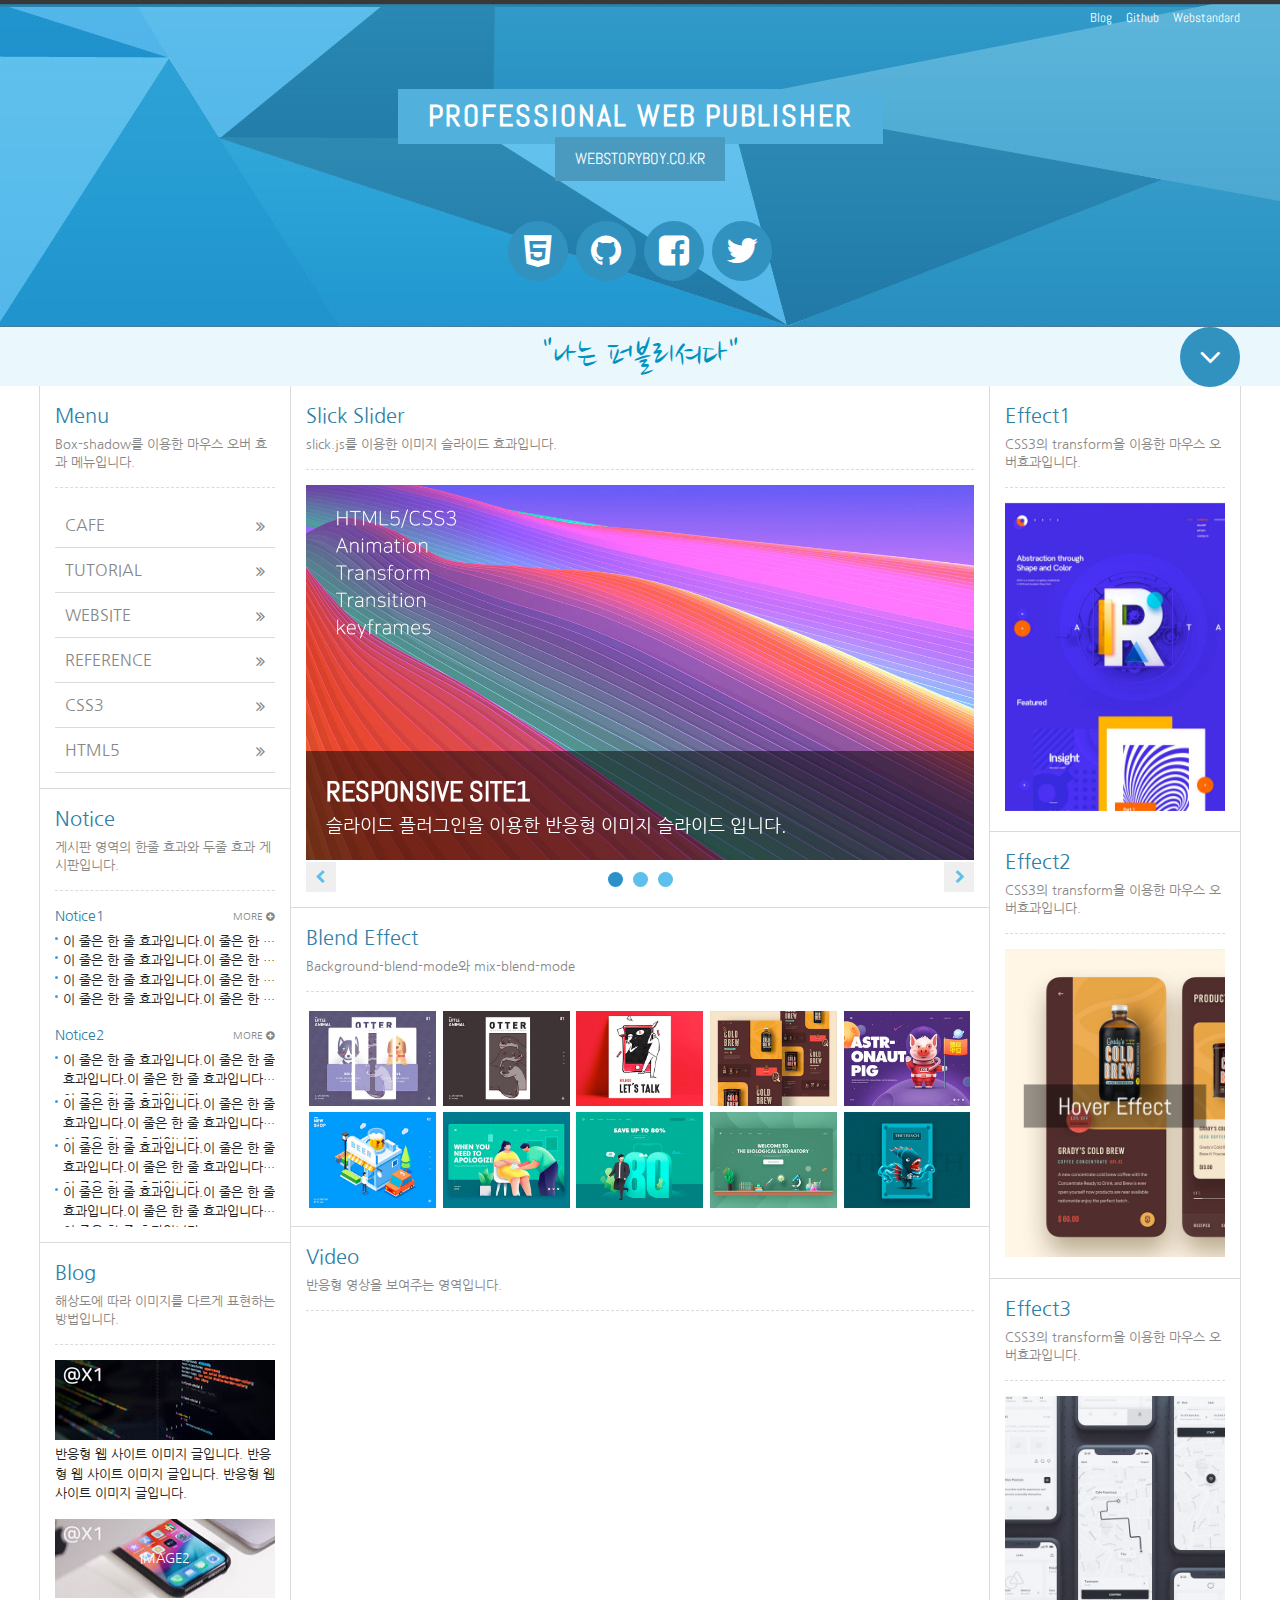
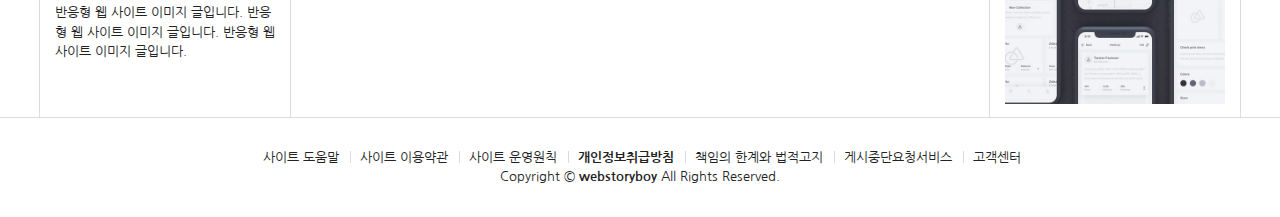
<file: html5/index.html>
<!DOCTYPE html>
<html lang="ko">
<head>
    <meta charset="UTF-8">
    <meta name="viewport" content="user-scalable=no, initial-scale=1.0, maximum-scale=1.0, minimum-scale=1.0, width=device-width">
    <title>반응형 사이트 만들기 : </title>

    <!-- style -->
    <link rel="stylesheet" href="css/reset.css">
    <link rel="stylesheet" href="css/style.css">
    <link rel="stylesheet" href="css/font-awesome.css">
    <link rel="stylesheet" href="css/slick.css">
    <link rel="stylesheet" href="css/lightgallery.css">

    <!-- Facebook meta tags -->
    <meta property="og:type" content="article" />
    <meta property="og:title" content="반응형 사이트 만들기(title)" />
    <meta property="og:url" content="http://richclub8.dothome.co.kr/responsive/html5/index.html" />
    <meta property="og:image" content="http://richclub8.dothome.co.kr/assets/ico/icon.png" />
    <meta property="og:site_name" content="반응형 사이트 만들기(site_name)" />
    <meta property="og:description" content="반응형 사이트 따라하기(description)" />

    <!-- twitter meta tags -->
    <meta name="twitter:card" content="summary_large_image" />
    <meta name="twitter:site" content="@webstoryboy" />
    <meta name="twitter:title" content="반응형 사이트 만들기(title)" />
    <meta name="twitter:description" content="반응형 사이트 만들기(description)." />
    <meta property="twitter:image" content="http://richclub8.dothome.co.kr/assets/ico/icon.png" />

     <!-- 파비콘 -->
     <link rel="shortcut icon" href="icon/favicon-152.png">
     <link rel="apple-touch-icon-precomposed" href="icon/favicon-152.png">
     <link rel="icon" href="icon/favicon-64.png">
     <link rel="icon" href="icon/favicon-16.png" sizes="16x16"> 
     <link rel="icon" href="icon/favicon-32.png" sizes="32x32"> 
     <link rel="icon" href="icon/favicon-48.png" sizes="48x48"> 
     <link rel="icon" href="icon/favicon-64.png" sizes="64x64"> 
     <link rel="icon" href="icon/favicon-128.png" sizes="128x128">

     <!-- 웹 폰트 -->
     <link href="https://fonts.googleapis.com/css?family=Nanum+Gothic" rel="stylesheet">
     <link href="https://fonts.googleapis.com/css?family=Nanum+Brush+Script" rel="stylesheet">
     <link href="https://fonts.googleapis.com/css?family=Abel&display=swap" rel="stylesheet">

     <!-- HTLM5shiv ie6~8 -->
    <!--[if lt IE 9]> 
        <script src="js/html5shiv.min.js"></script>
        <script type="text/javascript">
            alert("현재 당신이 보는 브라우저는 지원하지 않습니다. 최신 브라우저로 업데이트해주세요!");
        </script>
    <![endif]-->

    
</head>
<body>
    <header id="header">
        <div class="container">
            <div class="row">
                <div class="header">
                    <div class="header_menu">
                        <a href="#">Blog</a>
                        <a href="#">Github</a>
                        <a href="#">Webstandard</a>
                    </div>
                    <!-- //header_menu -->
                    <div class="header_tit">
                        <h1>Professional Web Publisher</h1><br>
                        <a href="http://webstoryboy.co.kr">webstoryboy.co.kr</a>
                    </div>
                    <!-- //header_tit -->
                    <div class="header_icon">
                        <ul>
                            <li><a href="#"><i class="fa fa-html5" aria-hidden="true"></i><span>HTML5</span></a></li>
                            <li><a href="#"><i class="fa fa-github" aria-hidden="true"></i><span>Github</span></a></li>
                            <li><a href="#" class="facebook"><i class="fa fa-facebook-square" aria-hidden="true"></i><span>Facebook</span></a></li>
                            <li><a href="#" class="twitter"><i class="fa fa-twitter" aria-hidden="true"></i><span>twitter</span></a></li>
                        </ul>
                    </div>
                    <!-- //header_icon -->

                    <!-- 
                        https://developers.facebook.com/tools/debug/
                        https://cards-dev.twitter.com/validator
                    -->
                </div>
            </div>
        </div>
    </header>
    <!-- //header -->
    <nav id="nav">
        <div class="container">
            <div class="row">
                <div class="nav">
                    <h2 class="ir_su">반응형 사이트 전체 메뉴</h2>
                    <div>
                        <h3>HTML Reference</h3>
                        <ol>
                            <li><a href="#">HTML 태그(Tag)</a></li>
                            <li><a href="#">블록 요소/인라인 요소</a></li>
                            <li><a href="#">DTD 선언</a></li>
                            <li><a href="#">언어 속성 설정</a></li>
                            <li><a href="#">HTML &lt;title&gt;</a></li>
                            <li><a href="#">HTML &lt;meta&gt;</a></li>
                            <li><a href="#">특수문자</a></li>
                            <li><a href="#">하이퍼 링크</a></li>
                            <li><a href="#">HTML &lt;style&gt;</a></li>
                            <li><a href="#">HTML &lt;html&gt;</a></li>
                            <li><a href="#">HTML &lt;head&gt;</a></li>
                            <li><a href="#">HTML &lt;div&gt;</a></li>
                            <li><a href="#">HTML &lt;colgroup&gt;</a></li>
                            <li><a href="#">HTML &lt;caption&gt;</a></li>
                        </ol>
                    </div>
                    <div>
                        <h3>CSS  Reference</h3>
                        <ol>
                            <li><a href="#">CSS 선택자</a></li>
                            <li><a href="#">CSS 단위</a></li>
                            <li><a href="#">CSS 색상</a></li>
                            <li><a href="#">CSS 선언 방법</a></li>
                            <li><a href="#">상대주소와 절대주소</a></li>
                            <li><a href="#">CSS float</a></li>
                            <li><a href="#">이미지 표현 방법</a></li>
                            <li><a href="#">이미지 스프라이트</a></li>
                            <li><a href="#">IR 효과</a></li>
                            <li><a href="#">이미지 최적화</a></li>
                            <li><a href="#">background-color</a></li>
                            <li><a href="#">border-style</a></li>
                            <li><a href="#">font-size</a></li>
                            <li><a href="#">text-align</a></li>
                        </ol>
                    </div>
                    <div class="last">
                        <h3>Webstandard</h3>
                        <ol>
                            <li><a href="#">웹 표준</a></li>
                            <li><a href="#">웹 접근성</a></li>
                            <li><a href="#">W3C</a></li>
                            <li><a href="#">웹 접근성 연구소</a></li>
                            <li><a href="#">네이버 널리</a></li>
                            <li><a href="#">다음 다룸</a></li>
                            <li><a href="#">Webstandard</a></li>
                        </ol>
                    </div>
                </div>
            </div>
        </div>
    </nav>
    <!-- //nav -->

    <article id="title">
        <div class="container">
            <div class="title">
                <h2>"나는 퍼블리셔다"</h2>
                <a href="#" class="btn" >
                    <i class="fa fa-angle-down" aria-hidden="true"></i>
                    <span class="ir_su">전체메뉴 보기</span>
                </a>
            </div>
        </div>
    </article>
    <!-- //title -->
    
    <main>
        <section id="contents">
            <div class="container">
                <h2 class="ir_su">반응형 사이트 컨텐츠</h2>
                <section id="cont_left">
                    <h3 class="ir_su">반응형 사이트 왼쪽 컨텐츠</h3>
                    <article class="column col1">
                        <h4 class="col_tit">Menu</h4>
                        <p class="col_desc">Box-shadow를 이용한 마우스 오버 효과 메뉴입니다.</p>
                        <!-- 메뉴 -->
                        <div class="menu">
                            <ul>
                                <li><a href="#">Cafe <i class="fa fa-angle-double-right" aria-hidden="true"></i></a></li>
                                <li><a href="#">Tutorial <i class="fa fa-angle-double-right" aria-hidden="true"></i></a></li>
                                <li><a href="#">WebSite <i class="fa fa-angle-double-right" aria-hidden="true"></i></a></li>
                                <li><a href="#">Reference <i class="fa fa-angle-double-right" aria-hidden="true"></i></a></li>
                                <li><a href="#">CSS3 <i class="fa fa-angle-double-right" aria-hidden="true"></i></a></li>
                                <li><a href="#">HTML5 <i class="fa fa-angle-double-right" aria-hidden="true"></i></a></li>
                            </ul>
                        </div>
                        <!-- 메뉴// -->
                    </article>
                    <!-- //col1 -->
                    <article class="column col2">
                        <h4 class="col_tit">Notice</h4>
                        <p class="col_desc">게시판 영역의 한줄 효과와 두줄 효과 게시판입니다.</p>
                        <!-- 게시판 -->
                        <div class="notice1">
                            <h5>Notice1</h5>
                            <ul>
                                <li><a href="#">이 줄은 한 줄 효과입니다.이 줄은 한 줄 효과입니다.</a></li>
                                <li><a href="#">이 줄은 한 줄 효과입니다.이 줄은 한 줄 효과입니다.</a></li>
                                <li><a href="#">이 줄은 한 줄 효과입니다.이 줄은 한 줄 효과입니다.</a></li>
                                <li><a href="#">이 줄은 한 줄 효과입니다.이 줄은 한 줄 효과입니다.</a></li>
                            </ul>
                            <a href="#" class="more" title="더 보기">More <i class="fa fa-plus-circle" aria-hidden="true"></i></a>
                        </div>
                        <!-- //게시판 -->
                        <!-- 게시판2 -->
                        <div class="notice2 mt15">
                            <h5>Notice2</h5>
                            <ul>
                                <li><a href="#">이 줄은 한 줄 효과입니다.이 줄은 한 줄 효과입니다.이 줄은 한 줄 효과입니다.이 줄은 한 줄 효과입니다.</a></li>
                                <li><a href="#">이 줄은 한 줄 효과입니다.이 줄은 한 줄 효과입니다.이 줄은 한 줄 효과입니다.이 줄은 한 줄 효과입니다.</a></li>
                                <li><a href="#">이 줄은 한 줄 효과입니다.이 줄은 한 줄 효과입니다.이 줄은 한 줄 효과입니다.이 줄은 한 줄 효과입니다.</a></li>
                                <li><a href="#">이 줄은 한 줄 효과입니다.이 줄은 한 줄 효과입니다.이 줄은 한 줄 효과입니다.이 줄은 한 줄 효과입니다.</a></li>
                            </ul>
                            <a href="#" class="more" title="더 보기">More <i class="fa fa-plus-circle" aria-hidden="true"></i></a>
                        </div>
                        <!-- //게시판2 -->
                    </article>
                    <!-- //col2 -->
                    <article class="column col3">
                        <h4 class="col_tit">Blog</h4>
                        <p class="col_desc">해상도에 따라 이미지를 다르게 표현하는 방법입니다.</p>
                        <!-- blog1 -->
                        <div class="blog1">
                            <h5 class="ir_su">image1</h5>
                            <figure>
                                <!-- <img src="img/blog1_@1.jpg" class="img-normal" alt="normal img">
                                <img src="img/blog1_@2.jpg" class="img-retina" alt="retina img" width="100%"> -->
                                <img src="img/blog3_@1.jpg" srcset="img/blog3_@1.jpg 1x, img/blog3_@2.jpg 2x, img/blog3_@3.jpg 3x" alt="이미지"> 
                                <figcapion>반응형 웹 사이트 이미지 글입니다. 반응형 웹 사이트 이미지 글입니다. 반응형 웹 사이트 이미지 글입니다.</figcapion>
                            </figure>
                        </div>
                        <!-- //blog1 -->
                        <!-- blog2 -->
                        <div class="blog2 mt15">
                            <div class="img-retina">
                                <h5>image2</h5>
                            </div>
                            <p>반응형 웹 사이트 이미지 글입니다. 반응형 웹 사이트 이미지 글입니다. 반응형 웹 사이트 이미지 글입니다.</p>
                        <!-- //blog2 -->
                    </article>
                    <!-- //col3 -->
                </section>
                <section id="cont_center">
                    <h3 class="ir_su">반응형 사이트 가운데 컨텐츠</h3>
                    <article class="column col4">
                        <h4 class="col_tit">Slick Slider</h4>
                        <p class="col_desc">slick.js를 이용한 이미지 슬라이드 효과입니다.</p>
                        <!-- 이미지 슬라이드 -->
                        <div class="slider">
                            <div>
                                <figure>
                                    <img src="img/slider001.jpg" alt="이미지1">
                                    <figcaption><em>Responsive Site1</em><span>슬라이드 플러그인을 이용한 반응형 이미지 슬라이드 입니다.</span></figcaption>
                                </figure>
                            </div>
                            <div>
                                <figure>
                                    <img src="img/slider001.jpg" alt="이미지2">
                                    <figcaption><em>Responsive Site2</em><span>슬라이드 플러그인을 이용한 반응형 이미지 슬라이드 입니다.</span></figcaption>
                                </figure>
                            </div>
                            <div>
                                <figure>
                                    <img src="img/slider001.jpg" alt="이미지3">
                                    <figcaption><em>Responsive Site3</em><span>슬라이드 플러그인을 이용한 반응형 이미지 슬라이드 입니다.</span></figcaption>
                                </figure>
                            </div>
                        </div>
                        <!-- //이미지 슬라이드 -->
                    </article>
                    <!-- //col4 -->
                    <article class="column col5"><h4 class="col_tit">Blend Effect</h4>
                        <p class="col_desc">Background-blend-mode와 mix-blend-mode</p>
                        <!-- lightbox -->
                        <div class="lightbox square clearfix">
                            <a href="img/light01_s.jpg"><img src="img/light01.jpg" alt="이미지"><em>blur</em></a>
                            <a href="img/light02_s.jpg"><img src="img/light02.jpg" alt="이미지"><em>brightness</em></a>
                            <a href="img/light03_s.jpg"><img src="img/light03.jpg" alt="이미지"><em>contrast</em></a>
                            <a href="img/light04_s.jpg"><img src="img/light04.jpg" alt="이미지"><em>graysacle</em></a>
                            <a href="img/light05_s.jpg"><img src="img/light05.jpg" alt="이미지"><em>hur-rotate</em></a>
                            <a href="img/light06_s.jpg"><img src="img/light06.jpg" alt="이미지"><em>invert</em></a>
                            <a href="img/light07_s.jpg"><img src="img/light07.jpg" alt="이미지"><em>opacity</em></a>
                            <a href="img/light08_s.jpg"><img src="img/light08.jpg" alt="이미지"><em>satirate</em></a>
                            <a href="img/light09_s.jpg"><img src="img/light09.jpg" alt="이미지"><em>sepia</em></a>
                            <a href="img/light10_s.jpg"><img src="img/light10.jpg" alt="이미지"><em>Mix</em></a>
                        </div>
                        <!-- //lightbox -->
                    </article>
                    <!-- //col5 -->
                    <article class="column col6">
                        <h4 class="col_tit">Video</h4>
                        <p class="col_desc">반응형 영상을 보여주는 영역입니다.</p>
                        <!-- video -->
                        <!-- <video autoplay="autoplay" controls="controls" loop="loop">
                            <source src="img/video.mp4" type="video/mp4">
                        </video> -->
                        <div class="video">
                            <iframe src="https://www.youtube.com/embed/6MyHdz_MW3Y" frameborder="0" allow="accelerometer; autoplay; clipboard-write; encrypted-media; gyroscope; picture-in-picture" allowfullscreen></iframe>
                        </div>
                        <!-- //video -->
                    </article>
                    <!-- //col6 -->
                </section>
                <section id="cont_right">
                    <h3 class="ir_su">반응형 사이트 오른쪽 컨텐츠</h3>
                    <article class="column col7">
                        <h4 class="col_tit">Effect1</h4>
                        <p class="col_desc">CSS3의 transform을 이용한 마우스 오버효과입니다.</p>
                        <!-- side1 -->
                        <div class="side1">
                            <figure class="front">
                                <img src="img/side1.jpg" alt="이미지1">
                            </figure>
                            <div class="back">
                                <i class="fa fa-heart" aria-hidden="true"></i>
                            </div>
                        </div>
                        <!-- //side1 -->
                    </article>
                    <!-- //col7 -->
                    <article class="column col8">
                        <h4 class="col_tit">Effect2</h4>
                        <p class="col_desc">CSS3의 transform을 이용한 마우스 오버효과입니다.</p>
                        <!-- side2 -->
                        <div class="side2">
                            <figure class="front">
                                <img src="img/side4.jpg" alt="이미지2">
                                <figcaption>
                                    Hover Effect
                                </figcaption>
                            </figure>
                            <figure class="back">
                                <img src="img/side2.jpg" alt="이미지2">
                                <figcaption>
                                    Hover Effect
                                </figcaption>
                            </figure>
                        </div>
                        <!-- //side2 -->
                    </article>
                    <!-- //col8 -->
                    <article class="column col9">
                        <h4 class="col_tit">Effect3</h4>
                        <p class="col_desc">CSS3의 transform을 이용한 마우스 오버효과입니다.</p>
                        <!-- side3 -->
                        <div class="side3">
                            <figure>
                                <img src="img/side3.jpg" alt="이미지3">
                                <figcaption>
                                    <h3>Hover<em>Effect</em></h3>
                                </figcaption>
                            </figure>
                        </div>
                        <!-- //side3 -->
                    </article>
                    <!-- //col9 -->
                </section>
            </div>
        </section>
         <!-- //contents -->
    </main>
    
    <footer id="footer">
        <div class="container">
            <div class="row">
                <div class="footer">
                    <ul>
                        <li><a href="#">사이트 도움말</a></li>
                        <li><a href="#">사이트 이용약관</a></li>
                        <li><a href="#">사이트 운영원칙</a></li>
                        <li><a href="#"><strong>개인정보취급방침</strong></a></li>
                        <li><a href="#">책임의 한계와 법적고지</a></li>
                        <li><a href="#">게시중단요청서비스</a></li>
                        <li><a href="#">고객센터</a></li>
                    </ul>
                    <address>
                        Copyright ©
                        <a href="http://webstoryboy.co.kr"><strong>webstoryboy</strong></a>
                        All Rights Reserved.
                    </address>
                </div>
            </div>
        </div>
    </footer>
     <!-- //footer -->



    <!-- JavaScript Libraries -->
    <script src="js/jquery.min_1.12.4.js"></script>
    <script src="js/modernizr-custom.js"></script>
    <script src="js/slick.min.js"></script>
    <script src="js/lightgallery.min.js"></script>
    <script>
        //접기/펼치기
        $(".btn").click(function(e){
            e.preventDefault();
            $(".nav").slideToggle();
            $(".btn").toggleClass("open");

            if($(".btn").hasClass("open")){
                //open이 있을 때
                $(".btn").find("i").attr("class","fa fa-angle-up");                
            } else {
                //open이 없을 때
                $(".btn").find("i").attr("class","fa fa-angle-down");
            }
        });
        
        $(window).resize(function(){
            var wWidth = $(window).width();
            if(wWidth > 600){
                $(".nav").removeAttr("style");
            }
        });
        
        //라이트 박스
        $(".lightbox").lightGallery({
            autoplay:true,
            pause: 3000,
            progressbar:true
        }); 
         //이미지 슬라이더
         $(".slider").slick({
            dots: true,
            autoplay: true,
            autoplaySpeed: 3000,
            arrows: true,
            responsive: [
                {
                    breakpoint: 768,
                    settings: {
                        autoplay:false,
                        }
                }
            ]
        });

        //sns 공유하기

        $(".facebook").click(function(e){
            e.preventDefault();
            window.open('https://www.facebook.com/sharer/sharer.php?u=' +encodeURIComponent(document.URL)+'&t='+encodeURIComponent(document.title), 'facebooksharedialog', 'menubar=no, toolbar=no, resizable=yes, scrollbars=yes, height=300, width=600'); 
        });
        $(".twitter").click(function(e){
            e.preventDefault();
            window.open('https://twitter.com/intent/tweet?text=[%EA%B3%B5%EC%9C%A0]%20' +encodeURIComponent(document.URL)+'%20-%20'+encodeURIComponent(document.title), 'twittersharedialog', 'menubar=no, toolbar=no, resizable=yes, scrollbars=yes, height=300, width=600');
        });
    </script>
</body>
</html>
</file>
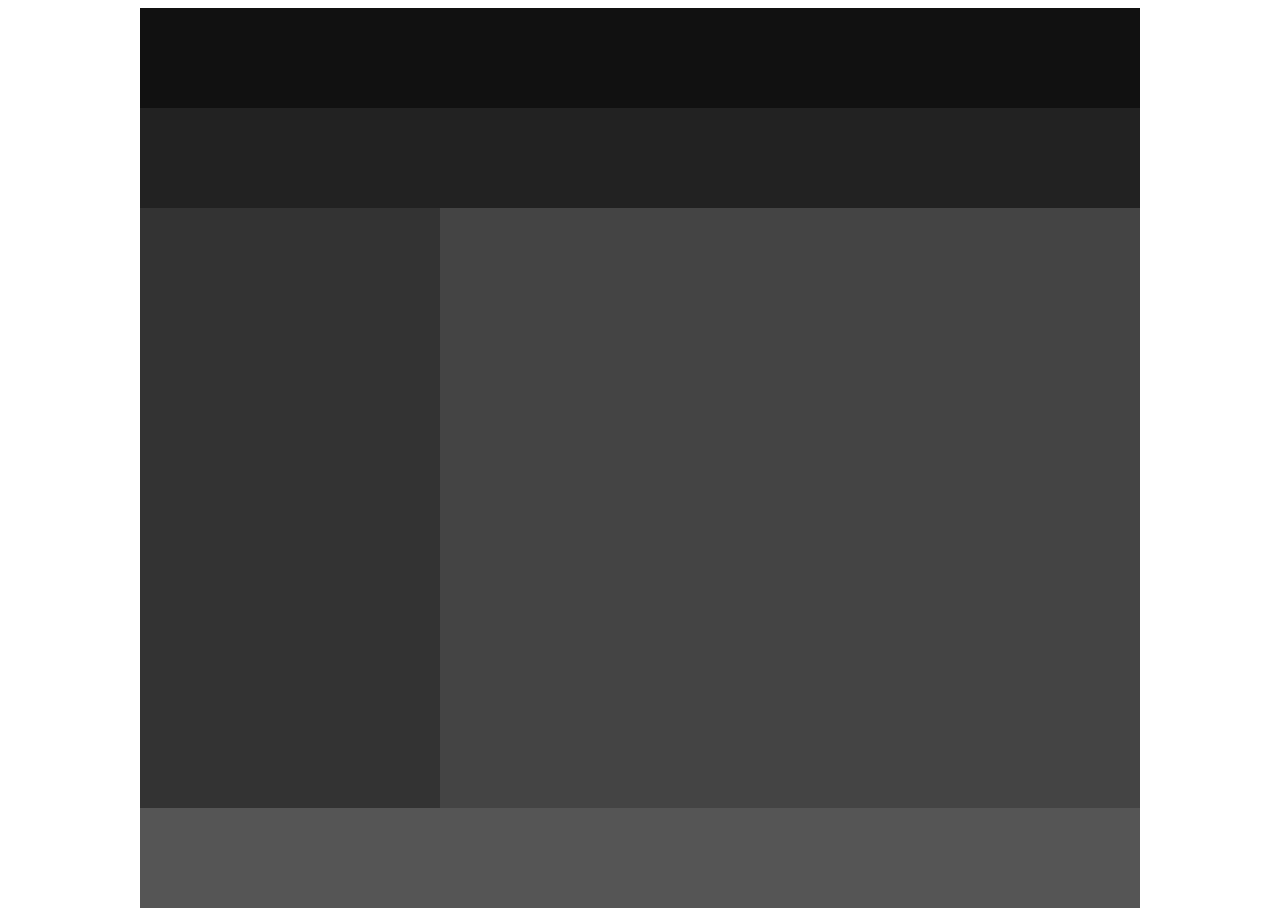
<file: layout1.html>
<!DOCTYPE html>
<html lang="ko">
<head>
    <meta charset="UTF-8">
    <title>layout1</title>
    <style>
        #wrap {width: 1000px; margin: 0 auto; }
        header {width: 1000px; height: 100px; background: #111;}
        nav {width: 1000px; height: 100px; background: #222;}
        aside {float: left; width: 300px; height: 600px; background: #333;}
        section {float: left; width: 700px; height: 600px; background: #444; }
        footer {clear: both; width: 1000px; height: 100px; background: #555;}
    </style>
</head>
<body>
    <div id="wrap">
        <header></header>
        <nav></nav>
        <aside></aside>
        <section></section>
        <footer></footer>
    </div>
</body>
</html>
</file>
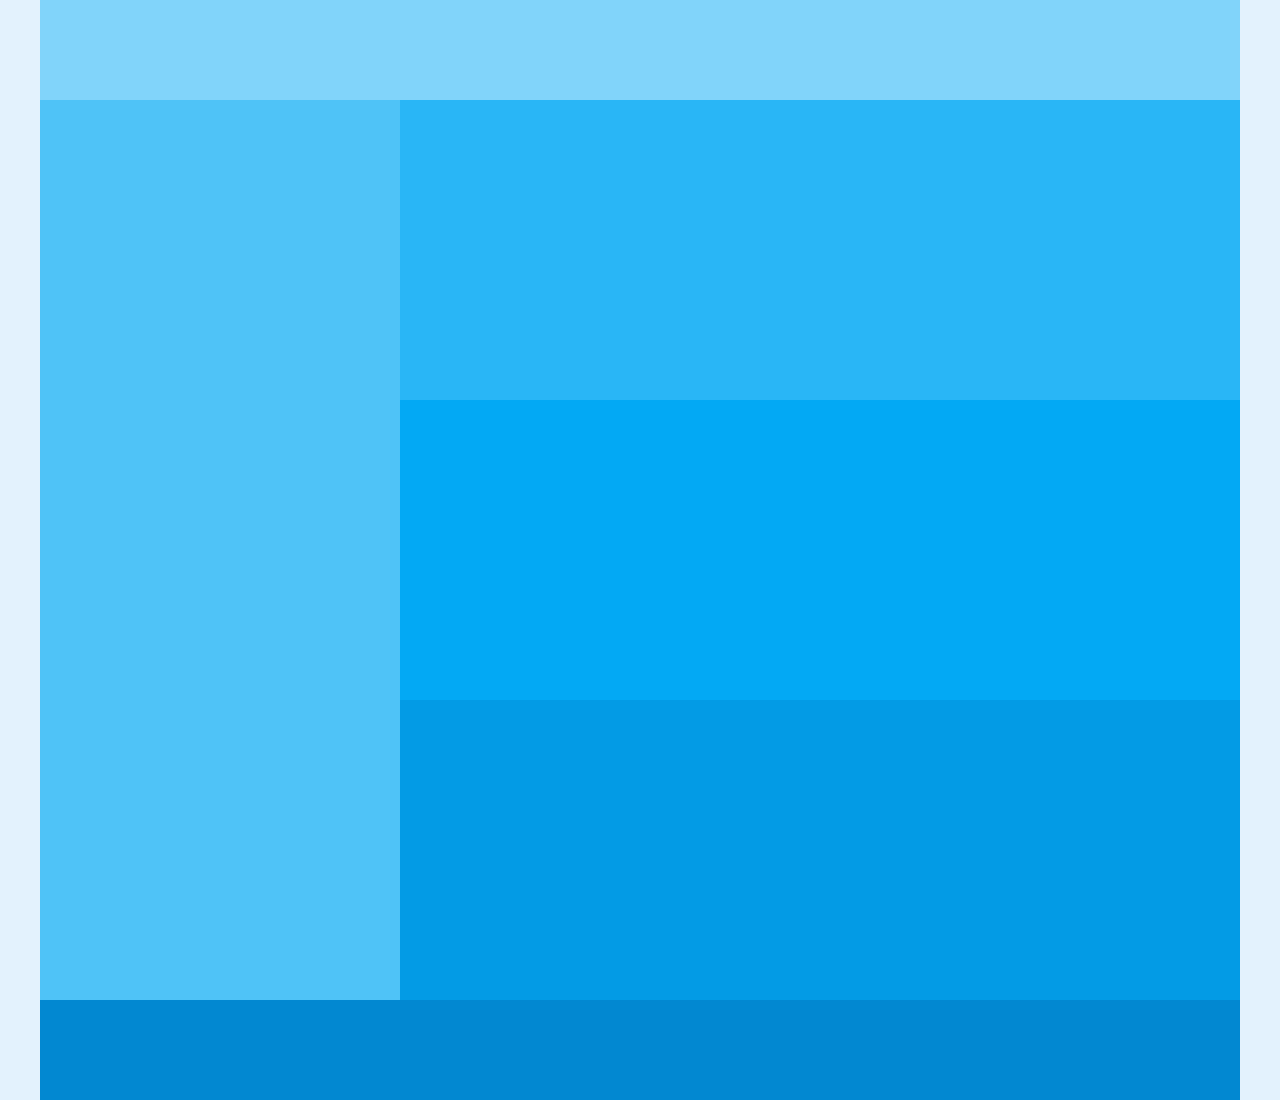
<file: layout5_1.html>
<!DOCTYPE html>
<html lang="ko">
<head>
    <meta charset="UTF-8">
    <meta name="viewport" content="width=device-width, initial-scale=1.0">
    <title>layout5_1</title>
    <style>
        * {padding: 0; margin: 0;}
        body {background-color: #e3f2fd;}
        #wrap {width: 1200px; margin: 0 auto;}
        .header {width: 100%; height: 100px; background: #81d4fa;}
        .aside {float: left; width: 30%; height: 900px; background: #4fc3f7;}
        .article1 {float: left; width: 70%; height: 300px; background: #29b6f6;}
        .article2 {float: left; width: 70%; height: 300px; background: #03a9f4;}
        .article3 {float: left; width: 70%; height: 300px; background: #039be5;}
        .footer {clear: both; width: 100%; height: 100px;  background: #0288d1;}

        @media (max-width: 1240px) {
            #wrap {width: 100%;}
            .article1 {height: 450px; }
            .article2 {height: 450px; }
            .article3 { width: 100%;}
        }

        @media (max-width: 768px) {
            #wrap {width: 100%;}
            .aside {width: 100%; height: 150px;}
            .article1 {width: 50%; height: 400px; }
            .article2 {width: 50%; height: 400px; }
        }

        @media (max-width: 480px) {
            .article1 {width: 100%; height: 300px; }
            .article2 {width: 100%; height: 300px; }
            .article3 {display: none;}
        }
    </style>
</head>
<body>
    <div id="wrap">
        <header class="header"></header>
        <aside class="aside"></aside>
        <section class="article1"></section>
        <section class="article2"></section>
        <section class="article3"></section>
        <footer class="footer"></footer>
    </div>
</body>
</html>
</file>
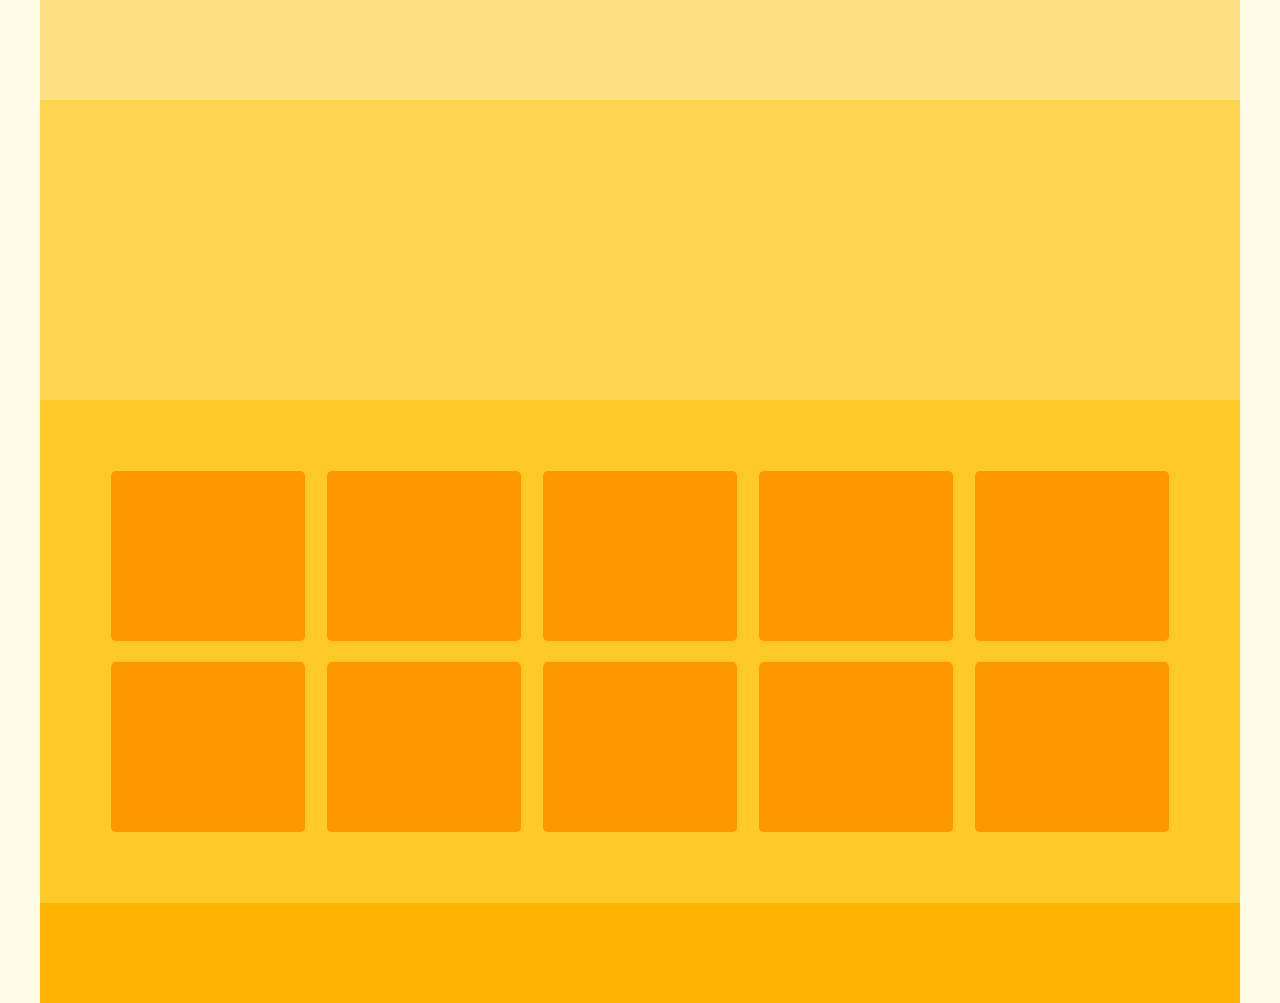
<file: layout6_1.html>
<!DOCTYPE html>
<html lang="ko">
<head>
    <meta charset="UTF-8">
    <meta name="viewport" content="width=device-width, initial-scale=1.0">
    <title>layout6_1</title>
    <style>
        * { margin: 0;padding: 0;}
        body {background-color: #fffde7;}
        #wrap { width: 1200px; margin: 0 auto;}
        header {width: 100%; height: 100px; background-color: #ffe082;}
        article {width: 100%; height: 300px; background-color: #ffd54f; }
        section {overflow: hidden; padding: 5%; width: 90%; background-color: #ffca28; }
        section > div {width: 18%; margin: 1%; float: left; height: 170px; background-color: #ff9800; border-radius: 5px;}
        footer {width: 100%; height: 100px; background-color: #ffb300; }

        /* 화면 너비 0 ~ 1200px */
        @media (max-width:1220px){
            #wrap {width: 100%;}
            section > div {width: 23%; }
            section > div:nth-child(5n) {display: none;}
        }
        
        /* 화면 너비 0 ~ 768px */
        @media (max-width:768px){
            section > div {width: 31.3333%; }
            section > div:nth-child(5) {display: block;}
        }

        /* 화면 너비 0 ~ 480px */
        @media (max-width:480px){
            section > div {width: 48%; }
            section > div:nth-child(5n) {display: block;}
        }
        
    </style>

    

</head>
<body>
    <div id="wrap">
        <header></header>
        <article></article>
        <section>
            <div></div>
            <div></div>
            <div></div>
            <div></div>
            <div></div>
            <div></div>
            <div></div>
            <div></div>
            <div></div>
            <div></div>
        </section>
        <footer></footer>
    </div>
</body>
</html>
</file>
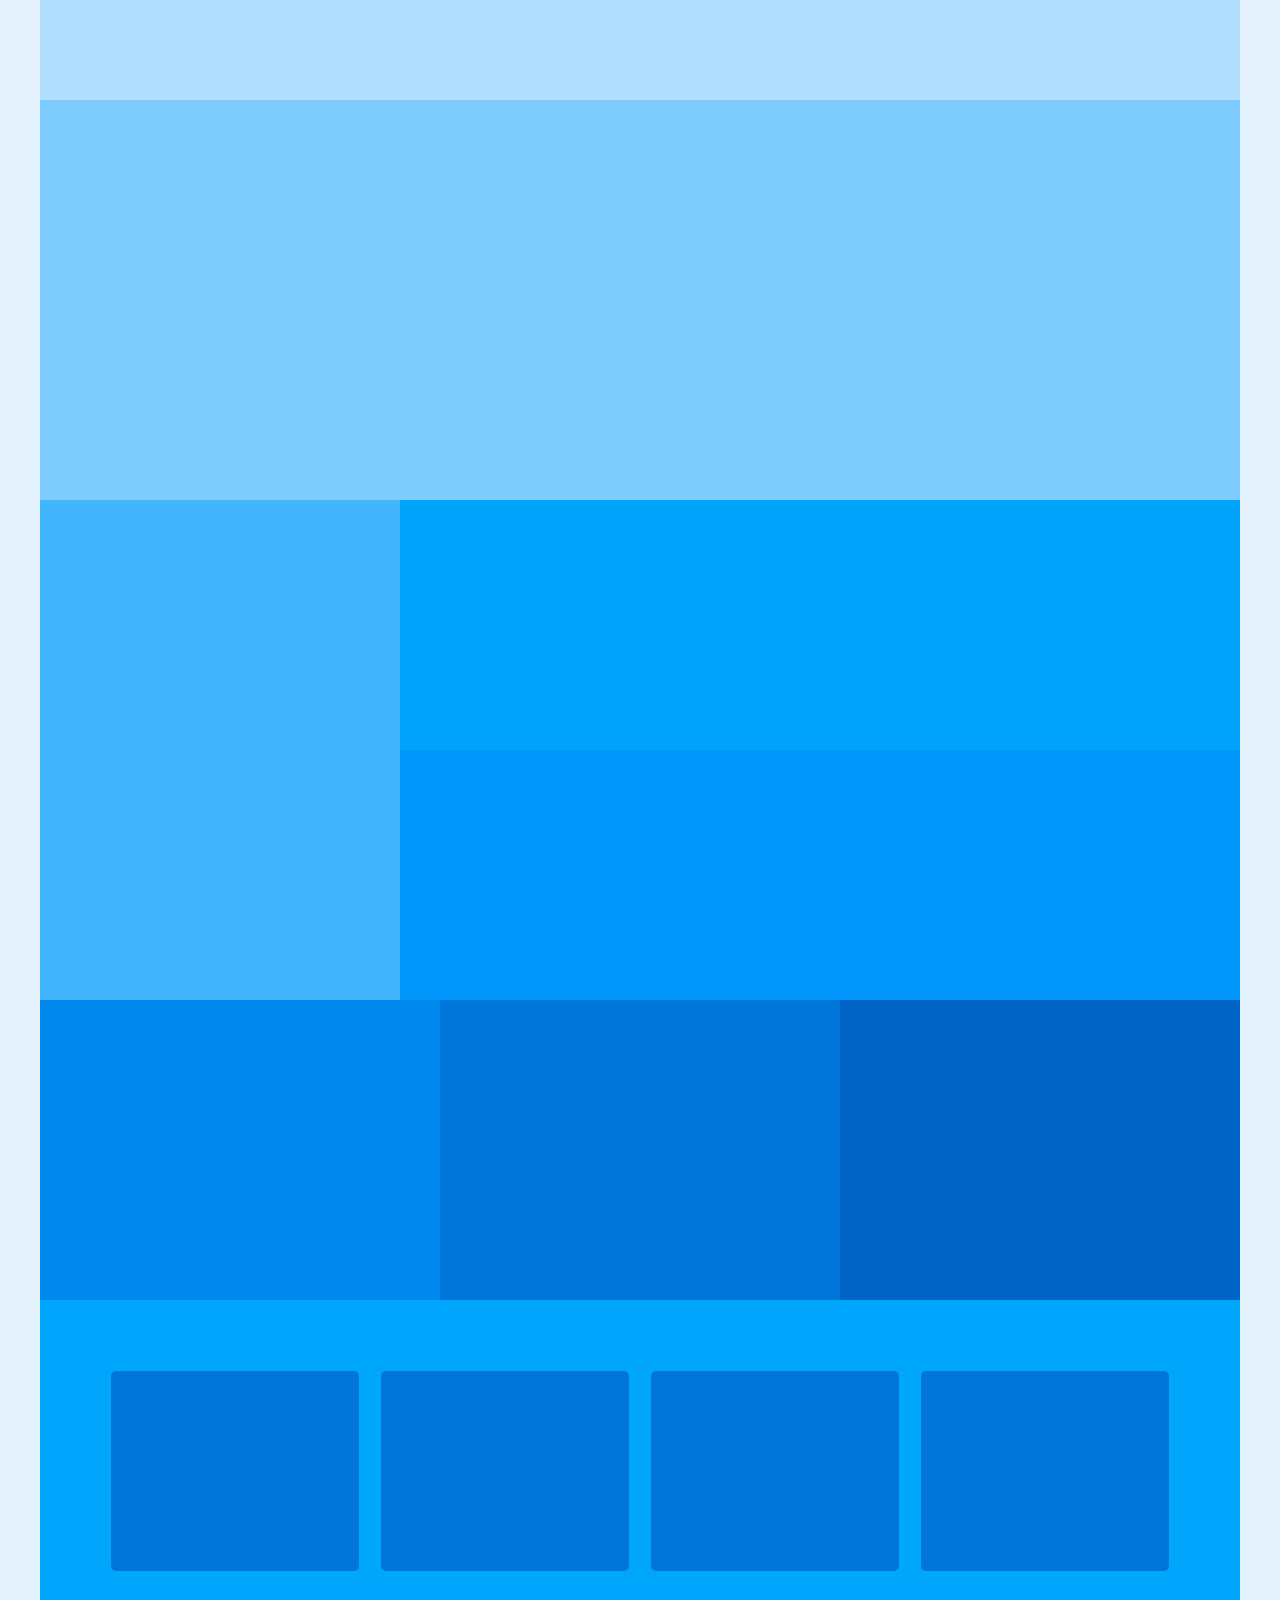
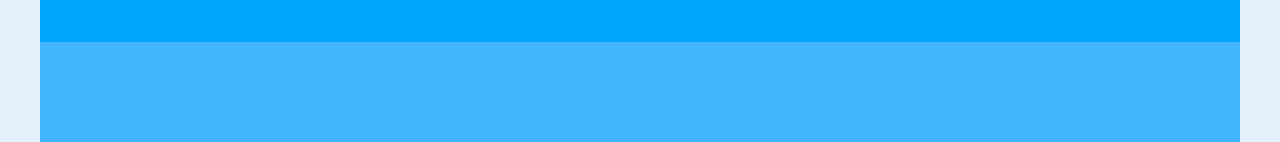
<file: layout7_1.html>
<!DOCTYPE html>
<html lang="ko">
<head>
    <meta charset="UTF-8">
    <title>layout7</title>
    <style>
        * {margin: 0; padding: 0;}
        body {background-color: #e3f2fd;}
        #wrap {width: 1200px; margin: 0 auto;}
        #header {width: 100%; height: 100px; background-color: #b2defe;}
        #banner {width: 100%; height: 400px; background-color: #7ecbfd;} 
        #content1 {overflow: hidden;}
        #content1 .nav {float: left; width: 30%; height: 500px; background-color: #43b5fc;}
        #content1 .article_right1 {float: left; width: 70%; height: 250px; background-color: #00a5fb;}
        #content1 .article_right2 {float: left; width: 70%; height: 250px; background-color: #0096fa;}
        #content2 {overflow: hidden;}
        #content2 .article_box1 {float: left; width: 33.3333%; height: 300px; background-color: #0088ec;}
        #content2 .article_box2 {float: left; width: 33.3333%; height: 300px; background-color: #0076d9;}
        #content2 .article_box3 {float: left; width: 33.3333%; height: 300px; background-color: #0064c6;}
        #content3 {overflow: hidden; padding: 5%; background-color: #00a6fc;}
        #content3 .article_square1 {float: left; width: 23%; height: 200px; margin: 1%; border-radius: 5px; background-color: #0076d9;}
        #content3 .article_square2 {float: left; width: 23%; height: 200px; margin: 1%; border-radius: 5px; background-color: #0076d9;}
        #content3 .article_square3 {float: left; width: 23%; height: 200px; margin: 1%; border-radius: 5px; background-color: #0076d9;}
        #content3 .article_square4 {float: left; width: 23%; height: 200px; margin: 1%; border-radius: 5px; background-color: #0076d9;}
        #footer {width: 100%; height: 100px; background-color: #43b5fc;}

        /* 화면 너비 0 ~ 1200px */
        @media (max-width: 1240px){
            #wrap {width: 100%;}
            #content2 .article_box1 {width: 50%;}
            #content2 .article_box2 {width: 50%;}
            #content2 .article_box3 {display: none;}

            #content3 .article_square1 {width: 31.3333%;}
            #content3 .article_square2 {width: 31.3333%;}
            #content3 .article_square3 {width: 31.3333%;}
            #content3 .article_square4 {display: none;}
        }

        /* 화면 너비 0 ~ 768px */
        @media (max-width: 768px){
            #content2 .article_box1 {width: 100%;}
            #content2 .article_box2 {width: 100%;}
        }

        /* 화면 너비 0 ~ 480px */
        @media (max-width: 480px){
            #content1 .nav {width: 100%; height: 200px;}
            #content1 .article_right1 {width: 100%; height: 200px;}
            #content1 .article_right2 {width: 100%; height: 200px;}

            #content3 .article_square1 {width: 98%; border-radius: 5px;}
            #content3 .article_square2 {width: 98%; border-radius: 5px;}
            #content3 .article_square3 {width: 98%; border-radius: 5px;}
        }
    </style>
</head>
<body>
    <div id="wrap">
        <header id="header"></header>
        <section id="banner"></section>
        <section id="content1">
            <nav class="nav"></nav>
            <article class="article_right1"></article>
            <article class="article_right2"></article>
        </section>
        <section id="content2">
            <article class="article_box1"></article>
            <article class="article_box2"></article>
            <article class="article_box3"></article>
        </section>
        <section id="content3">
            <article class="article_square1"></article>
            <article class="article_square2"></article>
            <article class="article_square3"></article>
            <article class="article_square4"></article>
        </section>
        <footer id="footer"></footer>
    </div>
</body>
</html>
</file>
<file: html5/css/style.css>
/* 레이아웃 */
body {background: url(../img/header_bg.jpg) repeat-x center top; }
#header { }
#nav {background-color: #f6fdff; }
#title {background-color: #eaf7fd; }
#contents .container {border-right: 1px solid #dbdbdb; border-left: 1px solid #dbdbdb; }
#cont_left {float: left; width: 250px; }
#cont_center {overflow: hidden; min-height: 1300px; margin-right: 250px; border-right: 1px solid #dbdbdb; border-left: 1px solid #dbdbdb;}
#cont_right {position: absolute; right: 0; top: 0; width: 250px; }
#footer {border-top: 1px solid #dbdbdb; }

/* 컨테이너 */
.container {position: relative; width: 1200px; margin: 0 auto; /* background: rgba(0, 0, 0, 0.3);*/ } 

/* 헤더 */
.header {height: 327px; }
.header .header_menu {text-align: right; }
.header .header_menu a {color: #fff; padding: 8px 0 6px 10px; display: inline-block; transition: color 0.3s ease; font-family: 'Abel', sans-serif;}
.header .header_menu a:hover {color: #ccc;}

.header .header_tit {text-align: center; text-transform: uppercase; margin-top: 55px; font-family: 'Abel', sans-serif;}
.header .header_tit h1 {font-size: 30px;color: #fff; background: #51b0dc; display: inline-block; padding: 5px 30px 5px 30px; letter-spacing: 2px; font-weight: 900; transition: box-shadow 0.25s ease-in-out;}
.header .header_tit h1:hover {box-shadow: inset -9em 0 0 0 #257fac, inset 9em 0 0 0 #257fac ; }
.header .header_tit a {font-size: 16px; color: #fff; background: #4a9abf; display: inline-block; padding: 10px 20px 10px 20px; margin-top: -7px; transition: box-shadow 0.25s ease-in-out}
.header .header_tit a:hover {box-shadow: 0 0 0 5px rgba(75, 154, 191, 0.9) inset , 0 0 0 100px rgba(0, 0, 0, 0.1) inset; }

.header .header_icon {text-align: center; margin-top: 40px; padding-bottom: 45px;}
.header .header_icon li {display: inline; margin: 0 2px;}
.header .header_icon li a {position: relative; background-color: #3192bf; border-radius: 50%; width: 60px; height: 60px; color: #fff; display: inline-block; font-size: 35px; line-height: 60px; transition: all 0.3s ease;}
.header .header_icon li a span {position: absolute; left: 50%; top: -40px; transform: translateX(-50%); font-size: 12px; line-height: 1.6; background: #3192bf; padding: 3px 9px; border-radius: 6px 0; opacity: 0; transition: all 0.3s ease;}
.header .header_icon li a span::before{content: ''; position: absolute; left: 50%; bottom: -5px; margin-left: -5px; border-top: 5px solid #3192bf; border-left: 5px solid transparent; border-right: 5px solid transparent;}
.header .header_icon li a:hover span{opacity: 1; top: -33px;}
.header .header_icon li a:hover { box-shadow: 0 0 0 3px rgba(75, 154, 191, 0.9)inset, 0 0 0 100px rgba(0, 0, 0, 0.1)inset;}

/* 전체 메뉴 */
.nav {overflow: hidden; padding: 25px 0; display: none;}
.nav > div {float: left; width: 40%;}
.nav > div:last-child {width: 20%;}
.nav > div ol {overflow: hidden; }
.nav > div li {float: left; width: 50%; position: relative; padding-left: 8px; box-sizing: border-box;}
.nav > div:last-child li {width: 100%;}
.nav > div li:before {content:'';width: 3px; height: 3px;background-color:#25a2d0 ; border-radius: 50%; position: absolute; left: 0;top: 6px;}
.nav > div h3 {font-size: 18px; color: #25a2d0; font-weight: bold; margin-bottom: 4px;}
.nav > div li a {position: relative; }
.nav > div li a:after{content: ''; display: inline-block; width: 0;height: 1px; position: absolute;  bottom: 0; left: 0; background: #25aad0; transition: all .2s ease-out;}
.nav > div li:hover a:after {width: 100%; }

/* 타이틀 */
.title {position: relative; text-align: center; }
.title h2 {font-family: 'Nanum Brush Script', cursive; font-size: 39px; color: #0093bd;}
.title .btn {position: absolute; right: 0; top: 0; width: 60px; height: 60px; line-height: 60px; background: #3192bf; color: #fff; font-size: 35px; border-radius: 50%; transition: all 0.3s ease;}
.title .btn:hover {box-shadow: 0 0 0 3px rgba(71, 154, 191, 0.9)inset,0 0 0 100px rgba(0, 0, 0, 0.1)inset ; }

/* 컨텐츠 영역 */
.column {padding: 15px; border-bottom: 1px solid #dbdbdb;}
.column .col_tit {font-size: 20px; color: #2f7fa6; padding-bottom: 5px;}
.column .col_desc {border-bottom: 1px dashed #dbdbdb; padding-bottom: 15px; margin-bottom: 15px; color: #878787; line-height: 18px;}

.column.col1 { }
.column.col2 { }
.column.col3 {border-bottom: 0; }
.column.col4 { }
.column.col5 { }
.column.col6 {border-bottom: 0;}
.column.col7 { }
.column.col8 { }
.column.col9 {border-bottom: 0; }

/* 메뉴 */
.menu { }
.menu li {position: relative; }
.menu li a {font-size: 16px;text-transform: uppercase; color: #878787; border-bottom: 1px solid #dbdbdb; padding: 10px; display: block; transition: box-shadow 0.34s ease, background 0.34s ease;}
.menu li a i { position: absolute; right: 10px;top: 15px;}
.menu li a:hover{box-shadow: inset 180px 0 0 0 rgba(36, 130, 174, 0.7); color:#fff ; background: rgba(36,130, 174, 0.9);}

/* 게시판1 */
.notice1 {position: relative; }
.notice1 h5 {font-size: 14px;color: #2f7fa6; padding-bottom: 5px; }
.notice1 li {position: relative; overflow: hidden; text-overflow: ellipsis; white-space: nowrap; padding-left: 8px;}
.notice1 li:before{ position: absolute; left: 0;top: 5px; content: ''; width: 3px; height: 3px; border-radius: 50%; background: #449ce2; } 
.notice1 .more {position: absolute; right: 0;top: 3px; color: #878787; text-transform: uppercase; font-size: 10px;}

/* 게시판2 */
.notice2 {position: relative; }
.notice2 h5{font-size: 14px; color: #2f7fa6; padding-bottom: 5px; }
.notice2 li {position: relative; padding-left: 8px; padding-bottom: 5px; overflow: hidden; text-overflow: ellipsis; display: -webkit-box; -webkit-box-orient: vertical; -webkit-line-clamp: 2; max-height: 40px;}
.notice2 li:before {position: absolute; left: 0;top: 5px; content: ''; width: 3px;height: 3px; border-radius: 50%; background: #449ce2; }
.notice2 .more {position: absolute; right: 0;top: 3px; color: #878787; text-transform: uppercase; font-size: 10px;}

/* 블로그1 */
.blog1 img{width: 100%; }
.blog1 .img-retina {display: none;}

@media only screen and (-webkit-min-device-pixel-ratio: 1.5),
        only screen and (min-device-pixel-ratio: 1.5),
        only screen and (min-resolution: 1.5dppx) {
        .blog1 .img-retina {display: initial;}
        .blog1 .img-normal {display: none;}
}

/* 블로그2 */
.blog2 h5{color: #fff; text-align: center; padding: 30px 30px ;text-transform: uppercase; }
.blog2 p {padding-top: 5px;}
.blog2 .img-retina {background-image: url(../img/blog4_@1.jpg); background-size: cover;}

@media only screen and (-webkit-min-device-pixel-ratio: 2),
        only screen and (min-device-pixel-ratio: 2),
        only screen and (min-resolution: 2dppx) {
            .blog2 .img-retina {background-image: url(../img/blog4_@2.jpg);}
}
@media only screen and (-webkit-min-device-pixel-ratio: 3),
        only screen and (min-device-pixel-ratio: 3),
        only screen and (min-resolution: 3dppx) {
            .blog2 .img-retina {background-image: url(../img/blog3_@3.jpg);}
}

/* 이미지 슬라이드 */
.slider figure {position: relative; }
.slider figcaption {position: absolute; bottom: 0;left: 0;width: 100%; padding: 20px; box-sizing: border-box; background-color: rgba(0, 0, 0, 0.5);color: #fff; font-size: 18px;}
.slider figcaption em {display: block; font-weight: bold; font-size: 28px; text-transform: uppercase; font-family: 'Abel', sans-serif; opacity: 0; transition: all .84s ease; transform: translateX(50px);}
.slider figcaption span {display: block; overflow: hidden; text-overflow: ellipsis; white-space: nowrap; opacity: 0; transition: all .84s 0.2s ease; transform: translateX(50px);}
.slider .slick-active figcaption em {opacity: 1; transform: translateX(0px); }
.slider .slick-active figcaption span {opacity: 1; transform: translateX(0px); }
.slider .slick-dots {display: block; width: 100%; text-align: center; }/* 버튼 */
.slider .slick-dots li {display: inline-block; width: 15px;height: 15px;margin: 5px;}
.slider .slick-dots button {font-size: 0; line-height: 0; display: block; width: 15px;height: 15px; cursor: pointer; background: #5dbfeb; border-radius: 50%;}
.slider .slick-dots li.slick-active button {background: #2b91c8; } /* 버튼 활성화 */
.slider .slick-prev {position: absolute; left: 0;bottom: 0;z-index: 1000; width: 30px;height: 30px; display: inline-block; text-indent: -9999px; font: normal normal normal 14px/1 FontAwesome;}
.slider .slick-prev:before {content: "\f053"; color: #5dbfeb; text-indent: 0; position: absolute; left: 9px; top: 8px;}
.slider .slick-next {position: absolute; right: 0;bottom: 0;z-index: 1000; width: 30px;height: 30px; display: inline-block; text-indent: -9999px; font: normal normal normal 14px/1 FontAwesome;}
.slider .slick-next:before {content: "\f054"; color: #5dbfeb; text-indent: 0; position: absolute; left: 11px; top: 8px;}

/* 라이트 박스 */
.square a {position: relative; overflow: hidden;  float: left; width: 19%; margin: 0.5%; }
.square a img {width: 100%; display: block; }
.square a em { background: rgba(0, 0, 0, 0.77);color: #fff; width: 100%; text-align: center; position: absolute; left: 0; bottom: -30px; opacity: 1; transition: all .3s ease;}
.square a:hover em {bottom: 0; background: rgba(0, 0, 0, 0.57); }
.square a:nth-child(1):hover img {filter: blur(2px);}
.square a:nth-child(2):hover img {filter: brightness(50%);}
.square a:nth-child(3):hover img {filter: contrast(10%);}
.square a:nth-child(4):hover img {filter: grayscale(100%);}
.square a:nth-child(5):hover img {filter: hue-rotate(120deg);}
.square a:nth-child(6):hover img {filter: invert(100%);}
.square a:nth-child(7):hover img {filter: opacity(10%);}
.square a:nth-child(8):hover img {filter: saturate(10%);}
.square a:nth-child(9):hover img {filter: sepia(120%);}
.square a:nth-child(10):hover img {filter: sepia(120%) hue-rotate(120deg);}

/* 비디오 */
.video {position: relative; width: 100%; padding-bottom: 56.25%; width: 100%; }
.video iframe {position: absolute;width: 100%;height: 100%; }

/* 푸터 */
.footer {text-align: center; padding: 30px 50px;}
.footer ul { }
.footer li {position: relative; display: inline; padding: 0 7px 0 10px; white-space: nowrap;}
.footer li:before {content: ''; width: 1px; height: 12px; background-color: #dbdbdb; position: absolute; left: 0; top: 0;}
.footer li:first-child::before {width: 0; }
.footer li address {padding-top: 15px;}

/* 사이드 이펙트1 */
.side1 {position: relative; perspective: 600px; display: block; }
.side1 .front {transform-style: preserve-3d;transform: rotateY(0deg); transition: all 0.5s ease-in-out; backface-visibility: hidden;}
.side1 .back {position: absolute; top: 0;left: 0; width: 100%; height: 100%; z-index: -1; transform-style: preserve-3d ;color: #fff; background: #4038dc; transform: rotateY(-180deg); transition: all 0.5s ease-in-out; backface-visibility: hidden;}
.side1 .back i {position: absolute; left: 50%;top: 50%;transform: translate(-50%, -50%); font-size: 60px;}
.side1:hover .front {transform:rotateY(180deg); }
.side1:hover .back {transform:rotateY(0deg) ; z-index: 1; }

/* 사이드 이펙트2 */
.side2 {position: relative; display: block; perspective: 600px;}
.side2 .front {transform-style: preserve-3d; transform: rotateY(0deg); transition: all 0.5s ease-in-out; backface-visibility: hidden;}
.side2 .back {position: absolute; top: 0;left: 0; width: 100%; height: 100%; z-index: -1; transform-style: preserve-3d; transform: rotateY(-180deg); transition: all 0.5s ease-in-out; backface-visibility: hidden;}
.side2 .front figcaption {position: absolute; left: 50%; top: 50%; transform: translate(-50%, -50%)translateZ(100px); display: block; text-align: center;}
.side2 .back figcaption {position: absolute; left: 50%; top: 50%; transform: translate(-50%, -50%)translateZ(100px); font-size: 20px; display: block; text-align: center;}
.side2 figcaption {width: 60%;}
.side2 figcaption {color: #fff; font-size: 20px; font-family: 'Abel', sans-serif; font-weight: blod; background: rgba(0, 0, 0, 0.4); padding: 3px 10px;}
.side2:hover .front {transform: rotateY(180deg); }
.side2:hover .back {transform: rotateY(0deg); z-index: 1;}

/* 사이드 이펙트3 */
.side3 {position: relative; overflow: hidden; background: #000;}
.side3 figcaption {position: absolute; top: 50%; left: 50%; color: #fff; text-align: center; opacity: 0; text-transform: uppercase; transition: all 0.3s ease; transform: translate(350%, -50%)rotate(180deg); }
.side3:hover figcaption {transform: translate(-50%, -50%)rotate(0deg);opacity: 1;}
.side3 figcaption:after {content: ''; width: 100px; height: 100px; background: #000; border-radius: 50%; position: absolute; left: 50%; top: 50%; z-index: -1; transform: translate(-50%,-50%);}
.side3 figcaption h3 {font-size: 16px;}
.side3 figcaption em {display: block; font-weight: bold;}
.side3 img {display: block; transition: all 0.3s ease; }
.side3:hover img {opacity: 0.4;}

/* mediaquery */
/* 화면 너비 0 ~ 1220px */
@media (max-width: 1220px){
    .container {width: 100%;}
    .row {padding: 0 15px;}
    #contents .container {border: 0; }
    .title .btn {right: 5px;}
    .square a {width: 24%; }
    .square a:nth-child(5n) {display: none;}
}
/* 화면 너비 0 ~ 1024px */
@media (max-width: 1024px){

}
/* 화면 너비 0 ~ 960px */
@media (max-width: 960px){
    #cont_right {position: static; width: 100%; border-top: 1px solid #dbdbdb;}
    #cont_center {margin-right: 0; border-right: 0;}
    .nav > div {float: none; width: 100%;}
    .nav > div:last-child {width: 100%;}
    .nav > div li {width: 33.3333%; }
    .nav > div:last-child li {width: 33.3333%;}
    .nav > div ol {margin-bottom: 10px;}
    .square a {width: 32%; }
    .square a:nth-child(5) {display: block;}
    
    #cont_right {overflow: hidden; }
    #cont_right .column {float: left; width: 33.3333%; box-sizing: border-box;}
    #cont_right .column.col7 {border-right: 1px solid #dbdbdb; border-bottom: 0;}
    #cont_right .column.col8 {border-right: 1px solid #dbdbdb; border-bottom: 0;}
}
/* 화면 너비 0 ~ 768px */
@media (max-width: 768px){
    #cont_left {float: none; width: 100%; }
    #cont_center {border-left: 0;}
}
/* 화면 너비 0 ~ 600px */
@media (max-width: 600px){
    .header {height: auto;}
    .header .header_tit {display: none; }
    .header .header_icon{display: none; }
    .title .btn {display: none; }

    .nav > div li {width: 50%; }
    .nav > div:last-child li {width: 50%;}

    .column.col1 .col_tit {display: none;}
    .column.col1 .col_desc {display: none; }
    .column.col1 .menu li a i {display: none; }
    .column.col1 {padding: 0;border-bottom: 0;}
    .column.col1 .menu ul {overflow: hidden;}
    .column.col1 .menu li {float: left; width: 33.3333%; text-align: center; border-right: 1px solid #dbdbdb; box-sizing: border-box;}
    .column.col1 .menu li:nth-child(3n) {border-right: 0;}
    .column.col1 .menu li a{color: #fff; text-shadow: 0 0 5px rgba(0, 0, 0, 0.7);}
    .column.col1 .menu li a:hover {box-shadow: none; background: rgba(36, 130, 174, 0.3); }
    .column.col2 {background: #fff ;}
    .column.col4 {border-top: 1px solid #dbdbdb; }

    #cont_right .column {width: 50%;}
    #cont_right .column.col9 {display: none;}
    #cont_right .column.col8 {border-right: 0;}

    .slider figcaption {padding: 10px; }
    .slider figcaption em {font-size: 18px; }
    .slider figcaption span {font-size: 14px; }

    .square a {width: 49%; }
    .square a:nth-child(5) {display: none;}
}
/* 화면 너비 0 ~ 480px */
@media (max-width: 480px){

}
/* 화면 너비 0 ~ 320px */
@media (max-width: 320px){
    .nav > div li {width: 100%; }
    .nav > div:last-child li {width: 100%;}
    .square a {width: 100%; margin-right: 0; margin-left: 0;}

    #cont_right .column {width: 100%;}
    #cont_right .column.col7 {border-right: 0; border-bottom: 1px solid #dbdbdb;}
}
</file>
<file: html5/css/lightgallery.css>
/*! lightgallery - v1.6.11 - 2018-05-22
* http://sachinchoolur.github.io/lightGallery/
* Copyright (c) 2018 Sachin N; Licensed GPLv3 */
@font-face {
  font-family: 'lg';
  src: url("../fonts/lg.eot?n1z373");
  src: url("../fonts/lg.eot?#iefixn1z373") format("embedded-opentype"), url("../fonts/lg.woff?n1z373") format("woff"), url("../fonts/lg.ttf?n1z373") format("truetype"), url("../fonts/lg.svg?n1z373#lg") format("svg");
  font-weight: normal;
  font-style: normal;
}
.lg-icon {
  font-family: 'lg';
  speak: none;
  font-style: normal;
  font-weight: normal;
  font-variant: normal;
  text-transform: none;
  line-height: 1;
  /* Better Font Rendering =========== */
  -webkit-font-smoothing: antialiased;
  -moz-osx-font-smoothing: grayscale;
}

.lg-actions .lg-next, .lg-actions .lg-prev {
  background-color: rgba(0, 0, 0, 0.45);
  border-radius: 2px;
  color: #999;
  cursor: pointer;
  display: block;
  font-size: 22px;
  margin-top: -10px;
  padding: 8px 10px 9px;
  position: absolute;
  top: 50%;
  z-index: 1080;
  border: none;
  outline: none;
}
.lg-actions .lg-next.disabled, .lg-actions .lg-prev.disabled {
/*  pointer-events: none;*/
  opacity: 0.5;
}
.lg-actions .lg-next:hover, .lg-actions .lg-prev:hover {
  color: #FFF;
}
.lg-actions .lg-next {
  right: 20px;
}
.lg-actions .lg-next:before {
  content: "\e095";
}
.lg-actions .lg-prev {
  left: 20px;
}
.lg-actions .lg-prev:after {
  content: "\e094";
}

@-webkit-keyframes lg-right-end {
  0% {
    left: 0;
  }
  50% {
    left: -30px;
  }
  100% {
    left: 0;
  }
}
@-moz-keyframes lg-right-end {
  0% {
    left: 0;
  }
  50% {
    left: -30px;
  }
  100% {
    left: 0;
  }
}
@-ms-keyframes lg-right-end {
  0% {
    left: 0;
  }
  50% {
    left: -30px;
  }
  100% {
    left: 0;
  }
}
@keyframes lg-right-end {
  0% {
    left: 0;
  }
  50% {
    left: -30px;
  }
  100% {
    left: 0;
  }
}
@-webkit-keyframes lg-left-end {
  0% {
    left: 0;
  }
  50% {
    left: 30px;
  }
  100% {
    left: 0;
  }
}
@-moz-keyframes lg-left-end {
  0% {
    left: 0;
  }
  50% {
    left: 30px;
  }
  100% {
    left: 0;
  }
}
@-ms-keyframes lg-left-end {
  0% {
    left: 0;
  }
  50% {
    left: 30px;
  }
  100% {
    left: 0;
  }
}
@keyframes lg-left-end {
  0% {
    left: 0;
  }
  50% {
    left: 30px;
  }
  100% {
    left: 0;
  }
}
.lg-outer.lg-right-end .lg-object {
  -webkit-animation: lg-right-end 0.3s;
  -o-animation: lg-right-end 0.3s;
  animation: lg-right-end 0.3s;
  position: relative;
}
.lg-outer.lg-left-end .lg-object {
  -webkit-animation: lg-left-end 0.3s;
  -o-animation: lg-left-end 0.3s;
  animation: lg-left-end 0.3s;
  position: relative;
}

.lg-toolbar {
  z-index: 1082;
  left: 0;
  position: absolute;
  top: 0;
  width: 100%;
  background-color: rgba(0, 0, 0, 0.45);
}
.lg-toolbar .lg-icon {
  color: #999;
  cursor: pointer;
  float: right;
  font-size: 24px;
  height: 47px;
  line-height: 27px;
  padding: 10px 0;
  text-align: center;
  width: 50px;
  text-decoration: none !important;
  outline: medium none;
  -webkit-transition: color 0.2s linear;
  -o-transition: color 0.2s linear;
  transition: color 0.2s linear;
}
.lg-toolbar .lg-icon:hover {
  color: #FFF;
}
.lg-toolbar .lg-close:after {
  content: "\e070";
}
.lg-toolbar .lg-download:after {
  content: "\e0f2";
}

.lg-sub-html {
  background-color: rgba(0, 0, 0, 0.45);
  bottom: 0;
  color: #EEE;
  font-size: 16px;
  left: 0;
  padding: 10px 40px;
  position: fixed;
  right: 0;
  text-align: center;
  z-index: 1080;
}
.lg-sub-html h4 {
  margin: 0;
  font-size: 13px;
  font-weight: bold;
}
.lg-sub-html p {
  font-size: 12px;
  margin: 5px 0 0;
}

#lg-counter {
  color: #999;
  display: inline-block;
  font-size: 16px;
  padding-left: 20px;
  padding-top: 12px;
  vertical-align: middle;
}

.lg-toolbar, .lg-prev, .lg-next {
  opacity: 1;
  -webkit-transition: -webkit-transform 0.35s cubic-bezier(0, 0, 0.25, 1) 0s, opacity 0.35s cubic-bezier(0, 0, 0.25, 1) 0s, color 0.2s linear;
  -moz-transition: -moz-transform 0.35s cubic-bezier(0, 0, 0.25, 1) 0s, opacity 0.35s cubic-bezier(0, 0, 0.25, 1) 0s, color 0.2s linear;
  -o-transition: -o-transform 0.35s cubic-bezier(0, 0, 0.25, 1) 0s, opacity 0.35s cubic-bezier(0, 0, 0.25, 1) 0s, color 0.2s linear;
  transition: transform 0.35s cubic-bezier(0, 0, 0.25, 1) 0s, opacity 0.35s cubic-bezier(0, 0, 0.25, 1) 0s, color 0.2s linear;
}

.lg-hide-items .lg-prev {
  opacity: 0;
  -webkit-transform: translate3d(-10px, 0, 0);
  transform: translate3d(-10px, 0, 0);
}
.lg-hide-items .lg-next {
  opacity: 0;
  -webkit-transform: translate3d(10px, 0, 0);
  transform: translate3d(10px, 0, 0);
}
.lg-hide-items .lg-toolbar {
  opacity: 0;
  -webkit-transform: translate3d(0, -10px, 0);
  transform: translate3d(0, -10px, 0);
}

body:not(.lg-from-hash) .lg-outer.lg-start-zoom .lg-object {
  -webkit-transform: scale3d(0.5, 0.5, 0.5);
  transform: scale3d(0.5, 0.5, 0.5);
  opacity: 0;
  -webkit-transition: -webkit-transform 250ms cubic-bezier(0, 0, 0.25, 1) 0s, opacity 250ms cubic-bezier(0, 0, 0.25, 1) !important;
  -moz-transition: -moz-transform 250ms cubic-bezier(0, 0, 0.25, 1) 0s, opacity 250ms cubic-bezier(0, 0, 0.25, 1) !important;
  -o-transition: -o-transform 250ms cubic-bezier(0, 0, 0.25, 1) 0s, opacity 250ms cubic-bezier(0, 0, 0.25, 1) !important;
  transition: transform 250ms cubic-bezier(0, 0, 0.25, 1) 0s, opacity 250ms cubic-bezier(0, 0, 0.25, 1) !important;
  -webkit-transform-origin: 50% 50%;
  -moz-transform-origin: 50% 50%;
  -ms-transform-origin: 50% 50%;
  transform-origin: 50% 50%;
}
body:not(.lg-from-hash) .lg-outer.lg-start-zoom .lg-item.lg-complete .lg-object {
  -webkit-transform: scale3d(1, 1, 1);
  transform: scale3d(1, 1, 1);
  opacity: 1;
}

.lg-outer .lg-thumb-outer {
  background-color: #0D0A0A;
  bottom: 0;
  position: absolute;
  width: 100%;
  z-index: 1080;
  max-height: 350px;
  -webkit-transform: translate3d(0, 100%, 0);
  transform: translate3d(0, 100%, 0);
  -webkit-transition: -webkit-transform 0.25s cubic-bezier(0, 0, 0.25, 1) 0s;
  -moz-transition: -moz-transform 0.25s cubic-bezier(0, 0, 0.25, 1) 0s;
  -o-transition: -o-transform 0.25s cubic-bezier(0, 0, 0.25, 1) 0s;
  transition: transform 0.25s cubic-bezier(0, 0, 0.25, 1) 0s;
}
.lg-outer .lg-thumb-outer.lg-grab .lg-thumb-item {
  cursor: -webkit-grab;
  cursor: -moz-grab;
  cursor: -o-grab;
  cursor: -ms-grab;
  cursor: grab;
}
.lg-outer .lg-thumb-outer.lg-grabbing .lg-thumb-item {
  cursor: move;
  cursor: -webkit-grabbing;
  cursor: -moz-grabbing;
  cursor: -o-grabbing;
  cursor: -ms-grabbing;
  cursor: grabbing;
}
.lg-outer .lg-thumb-outer.lg-dragging .lg-thumb {
  -webkit-transition-duration: 0s !important;
  transition-duration: 0s !important;
}
.lg-outer.lg-thumb-open .lg-thumb-outer {
  -webkit-transform: translate3d(0, 0%, 0);
  transform: translate3d(0, 0%, 0);
}
.lg-outer .lg-thumb {
  padding: 10px 0;
  height: 100%;
  margin-bottom: -5px;
}
.lg-outer .lg-thumb-item {
  border-radius: 5px;
  cursor: pointer;
  float: left;
  overflow: hidden;
  height: 100%;
  border: 2px solid #FFF;
  border-radius: 4px;
  margin-bottom: 5px;
}
@media (min-width: 1025px) {
  .lg-outer .lg-thumb-item {
    -webkit-transition: border-color 0.25s ease;
    -o-transition: border-color 0.25s ease;
    transition: border-color 0.25s ease;
  }
}
.lg-outer .lg-thumb-item.active, .lg-outer .lg-thumb-item:hover {
  border-color: #a90707;
}
.lg-outer .lg-thumb-item img {
  width: 100%;
  height: 100%;
  object-fit: cover;
}
.lg-outer.lg-has-thumb .lg-item {
  padding-bottom: 120px;
}
.lg-outer.lg-can-toggle .lg-item {
  padding-bottom: 0;
}
.lg-outer.lg-pull-caption-up .lg-sub-html {
  -webkit-transition: bottom 0.25s ease;
  -o-transition: bottom 0.25s ease;
  transition: bottom 0.25s ease;
}
.lg-outer.lg-pull-caption-up.lg-thumb-open .lg-sub-html {
  bottom: 100px;
}
.lg-outer .lg-toogle-thumb {
  background-color: #0D0A0A;
  border-radius: 2px 2px 0 0;
  color: #999;
  cursor: pointer;
  font-size: 24px;
  height: 39px;
  line-height: 27px;
  padding: 5px 0;
  position: absolute;
  right: 20px;
  text-align: center;
  top: -39px;
  width: 50px;
}
.lg-outer .lg-toogle-thumb:after {
  content: "\e1ff";
}
.lg-outer .lg-toogle-thumb:hover {
  color: #FFF;
}

.lg-outer .lg-video-cont {
  display: inline-block;
  vertical-align: middle;
  max-width: 1140px;
  max-height: 100%;
  width: 100%;
  padding: 0 5px;
}
.lg-outer .lg-video {
  width: 100%;
  height: 0;
  padding-bottom: 56.25%;
  overflow: hidden;
  position: relative;
}
.lg-outer .lg-video .lg-object {
  display: inline-block;
  position: absolute;
  top: 0;
  left: 0;
  width: 100% !important;
  height: 100% !important;
}
.lg-outer .lg-video .lg-video-play {
  width: 84px;
  height: 59px;
  position: absolute;
  left: 50%;
  top: 50%;
  margin-left: -42px;
  margin-top: -30px;
  z-index: 1080;
  cursor: pointer;
}
.lg-outer .lg-has-iframe .lg-video {
  -webkit-overflow-scrolling: touch;
  overflow: auto;
}
.lg-outer .lg-has-vimeo .lg-video-play {
  background: url("../img/vimeo-play.png") no-repeat scroll 0 0 transparent;
}
.lg-outer .lg-has-vimeo:hover .lg-video-play {
  background: url("../img/vimeo-play.png") no-repeat scroll 0 -58px transparent;
}
.lg-outer .lg-has-html5 .lg-video-play {
  background: transparent url("../img/video-play.png") no-repeat scroll 0 0;
  height: 64px;
  margin-left: -32px;
  margin-top: -32px;
  width: 64px;
  opacity: 0.8;
}
.lg-outer .lg-has-html5:hover .lg-video-play {
  opacity: 1;
}
.lg-outer .lg-has-youtube .lg-video-play {
  background: url("../img/youtube-play.png") no-repeat scroll 0 0 transparent;
}
.lg-outer .lg-has-youtube:hover .lg-video-play {
  background: url("../img/youtube-play.png") no-repeat scroll 0 -60px transparent;
}
.lg-outer .lg-video-object {
  width: 100% !important;
  height: 100% !important;
  position: absolute;
  top: 0;
  left: 0;
}
.lg-outer .lg-has-video .lg-video-object {
  visibility: hidden;
}
.lg-outer .lg-has-video.lg-video-playing .lg-object, .lg-outer .lg-has-video.lg-video-playing .lg-video-play {
  display: none;
}
.lg-outer .lg-has-video.lg-video-playing .lg-video-object {
  visibility: visible;
}

.lg-progress-bar {
  background-color: #333;
  height: 5px;
  left: 0;
  position: absolute;
  top: 0;
  width: 100%;
  z-index: 1083;
  opacity: 0;
  -webkit-transition: opacity 0.08s ease 0s;
  -moz-transition: opacity 0.08s ease 0s;
  -o-transition: opacity 0.08s ease 0s;
  transition: opacity 0.08s ease 0s;
}
.lg-progress-bar .lg-progress {
  background-color: #a90707;
  height: 5px;
  width: 0;
}
.lg-progress-bar.lg-start .lg-progress {
  width: 100%;
}
.lg-show-autoplay .lg-progress-bar {
  opacity: 1;
}

.lg-autoplay-button:after {
  content: "\e01d";
}
.lg-show-autoplay .lg-autoplay-button:after {
  content: "\e01a";
}

.lg-outer.lg-css3.lg-zoom-dragging .lg-item.lg-complete.lg-zoomable .lg-img-wrap, .lg-outer.lg-css3.lg-zoom-dragging .lg-item.lg-complete.lg-zoomable .lg-image {
  -webkit-transition-duration: 0s;
  transition-duration: 0s;
}
.lg-outer.lg-use-transition-for-zoom .lg-item.lg-complete.lg-zoomable .lg-img-wrap {
  -webkit-transition: -webkit-transform 0.3s cubic-bezier(0, 0, 0.25, 1) 0s;
  -moz-transition: -moz-transform 0.3s cubic-bezier(0, 0, 0.25, 1) 0s;
  -o-transition: -o-transform 0.3s cubic-bezier(0, 0, 0.25, 1) 0s;
  transition: transform 0.3s cubic-bezier(0, 0, 0.25, 1) 0s;
}
.lg-outer.lg-use-left-for-zoom .lg-item.lg-complete.lg-zoomable .lg-img-wrap {
  -webkit-transition: left 0.3s cubic-bezier(0, 0, 0.25, 1) 0s, top 0.3s cubic-bezier(0, 0, 0.25, 1) 0s;
  -moz-transition: left 0.3s cubic-bezier(0, 0, 0.25, 1) 0s, top 0.3s cubic-bezier(0, 0, 0.25, 1) 0s;
  -o-transition: left 0.3s cubic-bezier(0, 0, 0.25, 1) 0s, top 0.3s cubic-bezier(0, 0, 0.25, 1) 0s;
  transition: left 0.3s cubic-bezier(0, 0, 0.25, 1) 0s, top 0.3s cubic-bezier(0, 0, 0.25, 1) 0s;
}
.lg-outer .lg-item.lg-complete.lg-zoomable .lg-img-wrap {
  -webkit-transform: translate3d(0, 0, 0);
  transform: translate3d(0, 0, 0);
  -webkit-backface-visibility: hidden;
  -moz-backface-visibility: hidden;
  backface-visibility: hidden;
}
.lg-outer .lg-item.lg-complete.lg-zoomable .lg-image {
  -webkit-transform: scale3d(1, 1, 1);
  transform: scale3d(1, 1, 1);
  -webkit-transition: -webkit-transform 0.3s cubic-bezier(0, 0, 0.25, 1) 0s, opacity 0.15s !important;
  -moz-transition: -moz-transform 0.3s cubic-bezier(0, 0, 0.25, 1) 0s, opacity 0.15s !important;
  -o-transition: -o-transform 0.3s cubic-bezier(0, 0, 0.25, 1) 0s, opacity 0.15s !important;
  transition: transform 0.3s cubic-bezier(0, 0, 0.25, 1) 0s, opacity 0.15s !important;
  -webkit-transform-origin: 0 0;
  -moz-transform-origin: 0 0;
  -ms-transform-origin: 0 0;
  transform-origin: 0 0;
  -webkit-backface-visibility: hidden;
  -moz-backface-visibility: hidden;
  backface-visibility: hidden;
}

#lg-zoom-in:after {
  content: "\e311";
}

#lg-actual-size {
  font-size: 20px;
}
#lg-actual-size:after {
  content: "\e033";
}

#lg-zoom-out {
  opacity: 0.5;
/*  pointer-events: none;*/
}
#lg-zoom-out:after {
  content: "\e312";
}
.lg-zoomed #lg-zoom-out {
  opacity: 1;
/*  pointer-events: auto;*/
}

.lg-outer .lg-pager-outer {
  bottom: 60px;
  left: 0;
  position: absolute;
  right: 0;
  text-align: center;
  z-index: 1080;
  height: 10px;
}
.lg-outer .lg-pager-outer.lg-pager-hover .lg-pager-cont {
  overflow: visible;
}
.lg-outer .lg-pager-cont {
  cursor: pointer;
  display: inline-block;
  overflow: hidden;
  position: relative;
  vertical-align: top;
  margin: 0 5px;
}
.lg-outer .lg-pager-cont:hover .lg-pager-thumb-cont {
  opacity: 1;
  -webkit-transform: translate3d(0, 0, 0);
  transform: translate3d(0, 0, 0);
}
.lg-outer .lg-pager-cont.lg-pager-active .lg-pager {
  box-shadow: 0 0 0 2px white inset;
}
.lg-outer .lg-pager-thumb-cont {
  background-color: #fff;
  color: #FFF;
  bottom: 100%;
  height: 83px;
  left: 0;
  margin-bottom: 20px;
  margin-left: -60px;
  opacity: 0;
  padding: 5px;
  position: absolute;
  width: 120px;
  border-radius: 3px;
  -webkit-transition: opacity 0.15s ease 0s, -webkit-transform 0.15s ease 0s;
  -moz-transition: opacity 0.15s ease 0s, -moz-transform 0.15s ease 0s;
  -o-transition: opacity 0.15s ease 0s, -o-transform 0.15s ease 0s;
  transition: opacity 0.15s ease 0s, transform 0.15s ease 0s;
  -webkit-transform: translate3d(0, 5px, 0);
  transform: translate3d(0, 5px, 0);
}
.lg-outer .lg-pager-thumb-cont img {
  width: 100%;
  height: 100%;
}
.lg-outer .lg-pager {
  background-color: rgba(255, 255, 255, 0.5);
  border-radius: 50%;
  box-shadow: 0 0 0 8px rgba(255, 255, 255, 0.7) inset;
  display: block;
  height: 12px;
  -webkit-transition: box-shadow 0.3s ease 0s;
  -o-transition: box-shadow 0.3s ease 0s;
  transition: box-shadow 0.3s ease 0s;
  width: 12px;
}
.lg-outer .lg-pager:hover, .lg-outer .lg-pager:focus {
  box-shadow: 0 0 0 8px white inset;
}
.lg-outer .lg-caret {
  border-left: 10px solid transparent;
  border-right: 10px solid transparent;
  border-top: 10px dashed;
  bottom: -10px;
  display: inline-block;
  height: 0;
  left: 50%;
  margin-left: -5px;
  position: absolute;
  vertical-align: middle;
  width: 0;
}

.lg-fullscreen:after {
  content: "\e20c";
}
.lg-fullscreen-on .lg-fullscreen:after {
  content: "\e20d";
}

.lg-outer #lg-dropdown-overlay {
  background-color: rgba(0, 0, 0, 0.25);
  bottom: 0;
  cursor: default;
  left: 0;
  position: fixed;
  right: 0;
  top: 0;
  z-index: 1081;
  opacity: 0;
  visibility: hidden;
  -webkit-transition: visibility 0s linear 0.18s, opacity 0.18s linear 0s;
  -o-transition: visibility 0s linear 0.18s, opacity 0.18s linear 0s;
  transition: visibility 0s linear 0.18s, opacity 0.18s linear 0s;
}
.lg-outer.lg-dropdown-active .lg-dropdown, .lg-outer.lg-dropdown-active #lg-dropdown-overlay {
  -webkit-transition-delay: 0s;
  transition-delay: 0s;
  -moz-transform: translate3d(0, 0px, 0);
  -o-transform: translate3d(0, 0px, 0);
  -ms-transform: translate3d(0, 0px, 0);
  -webkit-transform: translate3d(0, 0px, 0);
  transform: translate3d(0, 0px, 0);
  opacity: 1;
  visibility: visible;
}
.lg-outer.lg-dropdown-active #lg-share {
  color: #FFF;
}
.lg-outer .lg-dropdown {
  background-color: #fff;
  border-radius: 2px;
  font-size: 14px;
  list-style-type: none;
  margin: 0;
  padding: 10px 0;
  position: absolute;
  right: 0;
  text-align: left;
  top: 50px;
  opacity: 0;
  visibility: hidden;
  -moz-transform: translate3d(0, 5px, 0);
  -o-transform: translate3d(0, 5px, 0);
  -ms-transform: translate3d(0, 5px, 0);
  -webkit-transform: translate3d(0, 5px, 0);
  transform: translate3d(0, 5px, 0);
  -webkit-transition: -webkit-transform 0.18s linear 0s, visibility 0s linear 0.5s, opacity 0.18s linear 0s;
  -moz-transition: -moz-transform 0.18s linear 0s, visibility 0s linear 0.5s, opacity 0.18s linear 0s;
  -o-transition: -o-transform 0.18s linear 0s, visibility 0s linear 0.5s, opacity 0.18s linear 0s;
  transition: transform 0.18s linear 0s, visibility 0s linear 0.5s, opacity 0.18s linear 0s;
}
.lg-outer .lg-dropdown:after {
  content: "";
  display: block;
  height: 0;
  width: 0;
  position: absolute;
  border: 8px solid transparent;
  border-bottom-color: #FFF;
  right: 16px;
  top: -16px;
}
.lg-outer .lg-dropdown > li:last-child {
  margin-bottom: 0px;
}
.lg-outer .lg-dropdown > li:hover a, .lg-outer .lg-dropdown > li:hover .lg-icon {
  color: #333;
}
.lg-outer .lg-dropdown a {
  color: #333;
  display: block;
  white-space: pre;
  padding: 4px 12px;
  font-family: "Open Sans","Helvetica Neue",Helvetica,Arial,sans-serif;
  font-size: 12px;
}
.lg-outer .lg-dropdown a:hover {
  background-color: rgba(0, 0, 0, 0.07);
}
.lg-outer .lg-dropdown .lg-dropdown-text {
  display: inline-block;
  line-height: 1;
  margin-top: -3px;
  vertical-align: middle;
}
.lg-outer .lg-dropdown .lg-icon {
  color: #333;
  display: inline-block;
  float: none;
  font-size: 20px;
  height: auto;
  line-height: 1;
  margin-right: 8px;
  padding: 0;
  vertical-align: middle;
  width: auto;
}
.lg-outer #lg-share {
  position: relative;
}
.lg-outer #lg-share:after {
  content: "\e80d";
}
.lg-outer #lg-share-facebook .lg-icon {
  color: #3b5998;
}
.lg-outer #lg-share-facebook .lg-icon:after {
  content: "\e901";
}
.lg-outer #lg-share-twitter .lg-icon {
  color: #00aced;
}
.lg-outer #lg-share-twitter .lg-icon:after {
  content: "\e904";
}
.lg-outer #lg-share-googleplus .lg-icon {
  color: #dd4b39;
}
.lg-outer #lg-share-googleplus .lg-icon:after {
  content: "\e902";
}
.lg-outer #lg-share-pinterest .lg-icon {
  color: #cb2027;
}
.lg-outer #lg-share-pinterest .lg-icon:after {
  content: "\e903";
}

.lg-group:after {
  content: "";
  display: table;
  clear: both;
}

.lg-outer {
  width: 100%;
  height: 100%;
  position: fixed;
  top: 0;
  left: 0;
  z-index: 1050;
  text-align: left;
  opacity: 0;
  -webkit-transition: opacity 0.15s ease 0s;
  -o-transition: opacity 0.15s ease 0s;
  transition: opacity 0.15s ease 0s;
}
.lg-outer * {
  -webkit-box-sizing: border-box;
  -moz-box-sizing: border-box;
  box-sizing: border-box;
}
.lg-outer.lg-visible {
  opacity: 1;
}
.lg-outer.lg-css3 .lg-item.lg-prev-slide, .lg-outer.lg-css3 .lg-item.lg-next-slide, .lg-outer.lg-css3 .lg-item.lg-current {
  -webkit-transition-duration: inherit !important;
  transition-duration: inherit !important;
  -webkit-transition-timing-function: inherit !important;
  transition-timing-function: inherit !important;
}
.lg-outer.lg-css3.lg-dragging .lg-item.lg-prev-slide, .lg-outer.lg-css3.lg-dragging .lg-item.lg-next-slide, .lg-outer.lg-css3.lg-dragging .lg-item.lg-current {
  -webkit-transition-duration: 0s !important;
  transition-duration: 0s !important;
  opacity: 1;
}
.lg-outer.lg-grab img.lg-object {
  cursor: -webkit-grab;
  cursor: -moz-grab;
  cursor: -o-grab;
  cursor: -ms-grab;
  cursor: grab;
}
.lg-outer.lg-grabbing img.lg-object {
  cursor: move;
  cursor: -webkit-grabbing;
  cursor: -moz-grabbing;
  cursor: -o-grabbing;
  cursor: -ms-grabbing;
  cursor: grabbing;
}
.lg-outer .lg {
  height: 100%;
  width: 100%;
  position: relative;
  overflow: hidden;
  margin-left: auto;
  margin-right: auto;
  max-width: 100%;
  max-height: 100%;
}
.lg-outer .lg-inner {
  width: 100%;
  height: 100%;
  position: absolute;
  left: 0;
  top: 0;
  white-space: nowrap;
}
.lg-outer .lg-item {
  background: url("../img/loading.gif") no-repeat scroll center center transparent;
  display: none !important;
}
.lg-outer.lg-css3 .lg-prev-slide, .lg-outer.lg-css3 .lg-current, .lg-outer.lg-css3 .lg-next-slide {
  display: inline-block !important;
}
.lg-outer.lg-css .lg-current {
  display: inline-block !important;
}
.lg-outer .lg-item, .lg-outer .lg-img-wrap {
  display: inline-block;
  text-align: center;
  position: absolute;
  width: 100%;
  height: 100%;
}
.lg-outer .lg-item:before, .lg-outer .lg-img-wrap:before {
  content: "";
  display: inline-block;
  height: 50%;
  width: 1px;
  margin-right: -1px;
}
.lg-outer .lg-img-wrap {
  position: absolute;
  padding: 0 5px;
  left: 0;
  right: 0;
  top: 0;
  bottom: 0;
}
.lg-outer .lg-item.lg-complete {
  background-image: none;
}
.lg-outer .lg-item.lg-current {
  z-index: 1060;
}
.lg-outer .lg-image {
  display: inline-block;
  vertical-align: middle;
  max-width: 100%;
  max-height: 100%;
  width: auto !important;
  height: auto !important;
}
.lg-outer.lg-show-after-load .lg-item .lg-object, .lg-outer.lg-show-after-load .lg-item .lg-video-play {
  opacity: 0;
  -webkit-transition: opacity 0.15s ease 0s;
  -o-transition: opacity 0.15s ease 0s;
  transition: opacity 0.15s ease 0s;
}
.lg-outer.lg-show-after-load .lg-item.lg-complete .lg-object, .lg-outer.lg-show-after-load .lg-item.lg-complete .lg-video-play {
  opacity: 1;
}
.lg-outer .lg-empty-html {
  display: none;
}
.lg-outer.lg-hide-download #lg-download {
  display: none;
}

.lg-backdrop {
  position: fixed;
  top: 0;
  left: 0;
  right: 0;
  bottom: 0;
  z-index: 1040;
  background-color: #000;
  opacity: 0;
  -webkit-transition: opacity 0.15s ease 0s;
  -o-transition: opacity 0.15s ease 0s;
  transition: opacity 0.15s ease 0s;
}
.lg-backdrop.in {
  opacity: 1;
}

.lg-css3.lg-no-trans .lg-prev-slide, .lg-css3.lg-no-trans .lg-next-slide, .lg-css3.lg-no-trans .lg-current {
  -webkit-transition: none 0s ease 0s !important;
  -moz-transition: none 0s ease 0s !important;
  -o-transition: none 0s ease 0s !important;
  transition: none 0s ease 0s !important;
}
.lg-css3.lg-use-css3 .lg-item {
  -webkit-backface-visibility: hidden;
  -moz-backface-visibility: hidden;
  backface-visibility: hidden;
}
.lg-css3.lg-use-left .lg-item {
  -webkit-backface-visibility: hidden;
  -moz-backface-visibility: hidden;
  backface-visibility: hidden;
}
.lg-css3.lg-fade .lg-item {
  opacity: 0;
}
.lg-css3.lg-fade .lg-item.lg-current {
  opacity: 1;
}
.lg-css3.lg-fade .lg-item.lg-prev-slide, .lg-css3.lg-fade .lg-item.lg-next-slide, .lg-css3.lg-fade .lg-item.lg-current {
  -webkit-transition: opacity 0.1s ease 0s;
  -moz-transition: opacity 0.1s ease 0s;
  -o-transition: opacity 0.1s ease 0s;
  transition: opacity 0.1s ease 0s;
}
.lg-css3.lg-slide.lg-use-css3 .lg-item {
  opacity: 0;
}
.lg-css3.lg-slide.lg-use-css3 .lg-item.lg-prev-slide {
  -webkit-transform: translate3d(-100%, 0, 0);
  transform: translate3d(-100%, 0, 0);
}
.lg-css3.lg-slide.lg-use-css3 .lg-item.lg-next-slide {
  -webkit-transform: translate3d(100%, 0, 0);
  transform: translate3d(100%, 0, 0);
}
.lg-css3.lg-slide.lg-use-css3 .lg-item.lg-current {
  -webkit-transform: translate3d(0, 0, 0);
  transform: translate3d(0, 0, 0);
  opacity: 1;
}
.lg-css3.lg-slide.lg-use-css3 .lg-item.lg-prev-slide, .lg-css3.lg-slide.lg-use-css3 .lg-item.lg-next-slide, .lg-css3.lg-slide.lg-use-css3 .lg-item.lg-current {
  -webkit-transition: -webkit-transform 1s cubic-bezier(0, 0, 0.25, 1) 0s, opacity 0.1s ease 0s;
  -moz-transition: -moz-transform 1s cubic-bezier(0, 0, 0.25, 1) 0s, opacity 0.1s ease 0s;
  -o-transition: -o-transform 1s cubic-bezier(0, 0, 0.25, 1) 0s, opacity 0.1s ease 0s;
  transition: transform 1s cubic-bezier(0, 0, 0.25, 1) 0s, opacity 0.1s ease 0s;
}
.lg-css3.lg-slide.lg-use-left .lg-item {
  opacity: 0;
  position: absolute;
  left: 0;
}
.lg-css3.lg-slide.lg-use-left .lg-item.lg-prev-slide {
  left: -100%;
}
.lg-css3.lg-slide.lg-use-left .lg-item.lg-next-slide {
  left: 100%;
}
.lg-css3.lg-slide.lg-use-left .lg-item.lg-current {
  left: 0;
  opacity: 1;
}
.lg-css3.lg-slide.lg-use-left .lg-item.lg-prev-slide, .lg-css3.lg-slide.lg-use-left .lg-item.lg-next-slide, .lg-css3.lg-slide.lg-use-left .lg-item.lg-current {
  -webkit-transition: left 1s cubic-bezier(0, 0, 0.25, 1) 0s, opacity 0.1s ease 0s;
  -moz-transition: left 1s cubic-bezier(0, 0, 0.25, 1) 0s, opacity 0.1s ease 0s;
  -o-transition: left 1s cubic-bezier(0, 0, 0.25, 1) 0s, opacity 0.1s ease 0s;
  transition: left 1s cubic-bezier(0, 0, 0.25, 1) 0s, opacity 0.1s ease 0s;
}

/*# sourceMappingURL=lightgallery.css.map */
</file>
